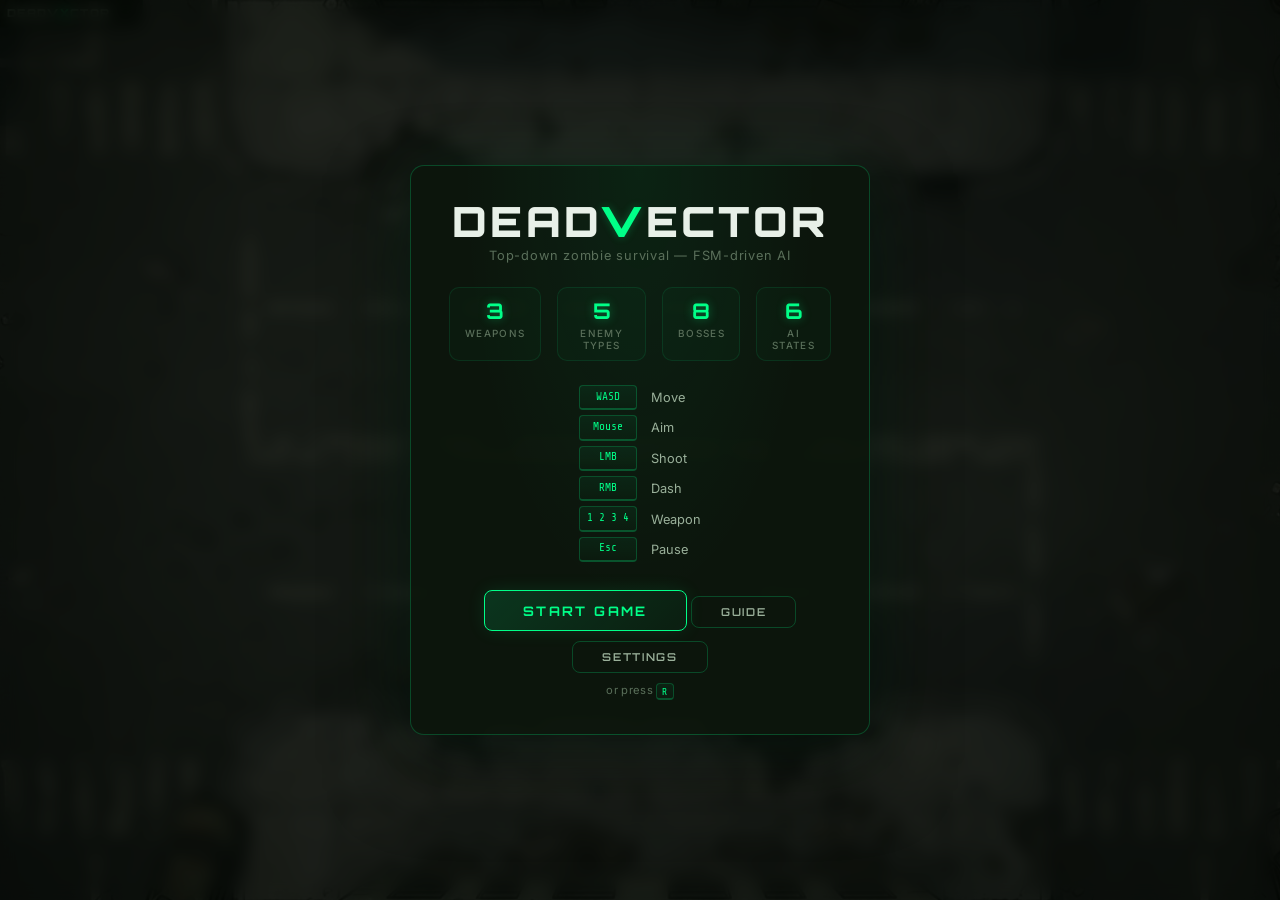
<file: index.html>
<!DOCTYPE html>
<html lang="en">
<head>
  <meta charset="UTF-8">
  <meta name="viewport" content="width=device-width, initial-scale=1.0">
  <title>DeadVector</title>
  <link rel="icon" type="image/svg+xml" href="./assets/images/logo.svg">
  <link rel="preconnect" href="https://fonts.googleapis.com">
  <link rel="preconnect" href="https://fonts.gstatic.com" crossorigin>
  <link href="https://fonts.googleapis.com/css2?family=Orbitron:wght@400;700;900&family=Inter:wght@400;500;600;700&family=Share+Tech+Mono&display=swap" rel="stylesheet">
  <link rel="stylesheet" href="./css/style.css">
</head>
<body>
  <div id="loader" role="status" aria-label="Loading DEADV·ECTOR">
    <div class="loader-content">
      <div class="loader-logo">DEAD<span class="loader-accent">V</span>ECTOR</div>
      <div class="loader-bar-track"><div id="loader-bar"></div></div>
      <div id="loader-status" class="loader-status">INITIALIZING</div>
    </div>
  </div>

  <div id="game-wrapper">
    <canvas id="game-canvas" aria-label="DeadVector game arena"></canvas>

    <div id="brand-corner">
      <span class="brand-title">DEADV<span class="brand-accent">X</span>CTOR</span>
      <button id="mute-button" class="icon-btn" type="button" title="Toggle sound">&#9834;</button>
    </div>

    <!-- HUD hint for loadout key -->
    <div id="hud-hint" class="hud-hint hidden">
      <span class="hud-hint-label">Loadout</span>
      <span class="hud-hint-keys">
        <span class="hud-key">TAB</span>
        <span class="hud-key">E</span>
      </span>
    </div>

    <!-- Level-up card selection -->
    <section id="levelup-screen" class="overlay levelup-overlay hidden">
      <div class="levelup-inner">
        <h2 class="levelup-title">LEVEL UP</h2>
        <p class="levelup-sub">Choose an upgrade — <kbd>1</kbd> <kbd>2</kbd> <kbd>3</kbd></p>
        <div id="levelup-cards" class="levelup-cards"></div>
      </div>
    </section>

    <!-- Boss reward card selection -->
    <section id="boss-reward-screen" class="overlay levelup-overlay boss-reward-overlay hidden">
      <div class="levelup-inner">
        <h2 class="levelup-title boss-reward-title">BOSS REWARD</h2>
        <p class="levelup-sub boss-reward-sub">Claim your prize — <kbd>1</kbd> <kbd>2</kbd> <kbd>3</kbd></p>
        <div id="boss-reward-cards" class="levelup-cards"></div>
      </div>
    </section>

    <!-- Upgrade countdown (renders ABOVE all overlays) -->
    <div id="upgrade-countdown" class="upgrade-countdown hidden">
      <div class="uc-number" id="uc-number"></div>
      <div class="uc-label" id="uc-label"></div>
      <div class="uc-bar-track"><div class="uc-bar-fill" id="uc-bar-fill"></div></div>
      <div class="uc-queue" id="uc-queue"></div>
    </div>

    <!-- Loadout / Stats menu (TAB / E) -->
    <section id="loadout-screen" class="overlay hidden">
      <div class="overlay-inner loadout-panel">
        <h2 class="overlay-title loadout-title">LOADOUT</h2>
        <div id="loadout-columns" class="loadout-columns"></div>
        <div class="loadout-stats-bar">
          <div id="loadout-weapon-label" class="loadout-weapon-label">CURRENT WEAPON: PISTOL</div>
          <div id="loadout-stats" class="loadout-stats"></div>
        </div>
        <p class="loadout-dismiss">
          <span class="loadout-hint-row"><kbd>SCROLL</kbd> Change Weapon</span>
          <span class="loadout-hint-row"><kbd>TAB</kbd> <kbd>E</kbd> <kbd>Esc</kbd> Close</span>
        </p>
      </div>
    </section>

    <section id="menu-screen" class="overlay hidden">
      <div class="overlay-inner">
        <h1 class="menu-title">DEAD<span class="brand-accent">V</span>ECTOR</h1>
        <p class="menu-sub">Top-down zombie survival &mdash; FSM-driven AI</p>

        <div class="menu-stats-row">
          <div class="menu-stat"><span class="stat-val">3</span><span class="stat-lbl">Weapons</span></div>
          <div class="menu-stat"><span class="stat-val">5</span><span class="stat-lbl">Enemy Types</span></div>
          <div class="menu-stat"><span class="stat-val">8</span><span class="stat-lbl">Bosses</span></div>
          <div class="menu-stat"><span class="stat-val">6</span><span class="stat-lbl">AI States</span></div>
        </div>

        <div class="controls-grid">
          <kbd>WASD</kbd><span>Move</span>
          <kbd>Mouse</kbd><span>Aim</span>
          <kbd>LMB</kbd><span>Shoot</span>
          <kbd>RMB</kbd><span>Dash</span>
          <kbd>1 2 3 4</kbd><span>Weapon</span>
          <kbd>Esc</kbd><span>Pause</span>
        </div>

        <button id="play-button" class="btn-primary" type="button">START GAME</button>
        <button id="guide-button" class="btn-secondary" type="button">GUIDE</button>
        <button id="settings-button" class="btn-secondary" type="button">SETTINGS</button>
        <p class="menu-hint">or press <kbd>R</kbd></p>
      </div>
    </section>

    <section id="pause-screen" class="overlay hidden">
      <div class="overlay-inner overlay-compact">
        <h2 class="overlay-title">PAUSED</h2>
        <p class="overlay-text">Game paused. Focus loss auto-pauses.</p>

        <button id="resume-button" class="btn-primary" type="button">RESUME</button>
        <button id="pause-settings-button" class="btn-secondary" type="button">SETTINGS</button>
        <button id="quit-to-menu" class="btn-secondary btn-quit" type="button">MAIN MENU</button>
      </div>
    </section>

    <!-- Confirm quit dialog -->
    <section id="confirm-quit-screen" class="overlay hidden">
      <div class="overlay-inner overlay-compact confirm-dialog">
        <h2 class="overlay-title confirm-title">RETURN TO MENU?</h2>
        <p class="overlay-text">All progress in this run will be lost.</p>
        <div class="confirm-actions">
          <button id="confirm-quit-yes" class="btn-primary btn-danger" type="button">YES, QUIT</button>
          <button id="confirm-quit-cancel" class="btn-secondary" type="button">CANCEL</button>
        </div>
      </div>
    </section>

    <section id="game-over-screen" class="overlay hidden">
      <div class="overlay-inner overlay-compact">
        <h2 class="overlay-title game-over-title">DEAD</h2>
        <p id="final-summary" class="overlay-text">Score: 0 &bull; Wave: 0 &bull; Kills: 0</p>
        <button id="restart-button" class="btn-primary" type="button">TRY AGAIN</button>
        <p class="menu-hint">or press <kbd>R</kbd></p>
      </div>
    </section>

    <!-- Guide / Wiki page -->
    <section id="guide-screen" class="overlay hidden">
      <div class="overlay-inner guide-panel">
        <h2 class="overlay-title guide-title">FIELD GUIDE</h2>
        <nav class="guide-tabs" id="guide-tabs">
          <button class="guide-tab active" data-tab="enemies" type="button">ENEMIES</button>
          <button class="guide-tab" data-tab="bosses" type="button">BOSSES</button>
          <button class="guide-tab" data-tab="weapons" type="button">WEAPONS</button>
          <button class="guide-tab" data-tab="items" type="button">ITEMS</button>
          <button class="guide-tab" data-tab="controls" type="button">CONTROLS</button>
        </nav>
        <div class="guide-content" id="guide-content"></div>
        <button id="guide-back" class="btn-primary" type="button">BACK</button>
      </div>
    </section>

    <section id="settings-screen" class="overlay hidden">
      <div class="overlay-inner settings-panel">
        <h2 class="overlay-title">SETTINGS</h2>

        <div class="settings-group">
          <label class="setting-row">
            <span class="setting-label">Master Volume</span>
            <input id="set-master-vol" type="range" class="setting-slider" min="0" max="100" step="1" value="80">
          </label>
          <label class="setting-row">
            <span class="setting-label">Music Volume</span>
            <input id="set-music-vol" type="range" class="setting-slider" min="0" max="100" step="1" value="50">
          </label>
          <label class="setting-row">
            <span class="setting-label">SFX Volume</span>
            <input id="set-sfx-vol" type="range" class="setting-slider" min="0" max="100" step="1" value="80">
          </label>
        </div>

        <div class="settings-group">
          <label class="setting-row">
            <span class="setting-label">Screen Shake</span>
            <input id="set-screen-shake" type="checkbox" class="setting-toggle" checked>
            <span class="toggle-track"><span class="toggle-thumb"></span></span>
          </label>
          <label class="setting-row">
            <span class="setting-label">Damage Numbers</span>
            <input id="set-damage-numbers" type="checkbox" class="setting-toggle" checked>
            <span class="toggle-track"><span class="toggle-thumb"></span></span>
          </label>
          <label class="setting-row">
            <span class="setting-label">Blood &amp; Gore</span>
            <input id="set-blood" type="checkbox" class="setting-toggle" checked>
            <span class="toggle-track"><span class="toggle-thumb"></span></span>
          </label>
          <label class="setting-row">
            <span class="setting-label">Show FPS</span>
            <input id="set-show-fps" type="checkbox" class="setting-toggle">
            <span class="toggle-track"><span class="toggle-thumb"></span></span>
          </label>
          <label class="setting-row">
            <span class="setting-label">UI Scale <span id="ui-scale-val" class="setting-val">1.0x</span></span>
            <input id="set-ui-scale" type="range" class="setting-slider" min="80" max="140" step="10" value="100">
          </label>
        </div>

        <div class="settings-group settings-dev">
          <label class="setting-row">
            <span class="setting-label">Developer Mode <span class="dev-tag">DEV</span></span>
            <input id="set-dev-mode" type="checkbox" class="setting-toggle">
            <span class="toggle-track"><span class="toggle-thumb"></span></span>
          </label>
          <p class="setting-hint">Enables DEV Laser &amp; debug panel (<kbd>F1</kbd>).</p>
        </div>

        <button id="settings-back" class="btn-primary" type="button">BACK</button>
      </div>
    </section>
    <!-- Dev Menu (floating, draggable) -->
    <aside id="dev-menu" class="dev-menu hidden">
      <header class="dev-menu-header" id="dev-menu-header">
        <span class="dev-menu-title">DEV MENU</span>
        <span class="dev-menu-hint">F1</span>
        <button id="dev-menu-close" class="dev-menu-close" type="button">&times;</button>
      </header>
      <div class="dev-menu-body">
        <div class="dev-menu-section">
          <span class="dev-menu-label">WAVE</span>
          <div class="dev-menu-row">
            <button id="dm-skip-wave" class="btn-dev" type="button">SKIP WAVE</button>
            <button id="dm-skip5" class="btn-dev" type="button">SKIP +5</button>
          </div>
          <div class="dev-menu-row">
            <label class="dev-menu-label-sm">GO TO</label>
            <input id="dm-goto-input" type="number" class="dev-wave-input" min="1" max="999" value="1">
            <button id="dm-goto-go" class="btn-dev btn-dev-sm" type="button">GO</button>
          </div>
        </div>
        <div class="dev-menu-section">
          <span class="dev-menu-label">PROGRESSION</span>
          <div class="dev-menu-row">
            <button id="dm-unlock-all" class="btn-dev" type="button">UNLOCK ALL</button>
            <button id="dm-level-up" class="btn-dev" type="button">LEVEL UP</button>
          </div>
          <div class="dev-menu-row">
            <button id="dm-give-scrap" class="btn-dev" type="button">+50 SCRAP</button>
            <button id="dm-heal" class="btn-dev" type="button">FULL HEAL</button>
          </div>
        </div>
        <div class="dev-menu-section">
          <span class="dev-menu-label">SPAWN</span>
          <div class="dev-menu-row">
            <button id="dm-spawn-shambler" class="btn-dev btn-dev-sm" type="button">SHAMBLER</button>
            <button id="dm-spawn-sprinter" class="btn-dev btn-dev-sm" type="button">SPRINTER</button>
            <button id="dm-spawn-spitter" class="btn-dev btn-dev-sm" type="button">SPITTER</button>
          </div>
          <div class="dev-menu-row">
            <button id="dm-spawn-brute" class="btn-dev btn-dev-sm" type="button">BRUTE</button>
            <button id="dm-spawn-screamer" class="btn-dev btn-dev-sm" type="button">SCREAMER</button>
            <button id="dm-kill-all" class="btn-dev btn-dev-sm" type="button">KILL ALL</button>
          </div>
        </div>
        <div class="dev-menu-section">
          <span class="dev-menu-label">DEBUG</span>
          <label class="dev-menu-toggle">
            <input id="dm-tog-invincible" type="checkbox" checked>
            <span>Invincible</span>
          </label>
          <label class="dev-menu-toggle">
            <input id="dm-tog-noclip" type="checkbox">
            <span>No-clip</span>
          </label>
          <label class="dev-menu-toggle">
            <input id="dm-tog-obstacles" type="checkbox">
            <span>Show Borders</span>
          </label>
        </div>
        <div class="dev-menu-info" id="dm-info">Wave — | Enemies — | Level —</div>
      </div>
      <div class="dev-menu-resize" id="dev-menu-resize"></div>
    </aside>
  </div>

  <script type="module" src="./js/main.js"></script>
</body>
</html>
</file>
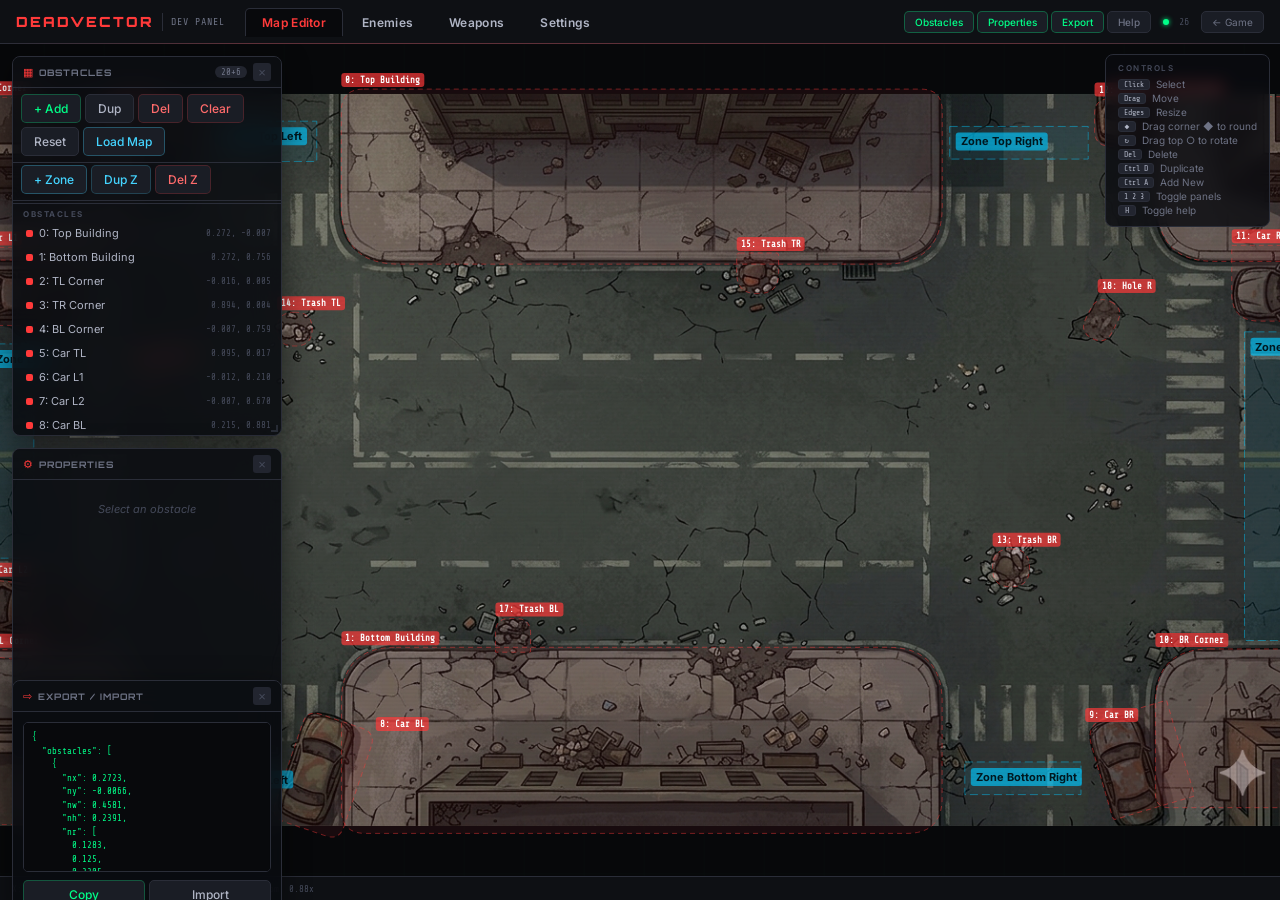
<file: dev/index.html>
<!DOCTYPE html>
<html lang="en">
<head>
<meta charset="UTF-8">
<meta name="viewport" content="width=device-width, initial-scale=1.0">
<title>DeadVector — Dev Panel</title>
<link rel="icon" type="image/svg+xml" href="../assets/images/logo.svg">
<link rel="preconnect" href="https://fonts.googleapis.com">
<link href="https://fonts.googleapis.com/css2?family=Orbitron:wght@500;700;900&family=Share+Tech+Mono&family=Inter:wght@400;500;600&display=swap" rel="stylesheet">
<style>
*, *::before, *::after { margin: 0; padding: 0; box-sizing: border-box; }
:root {
  --bg-0: #08090c; --bg-1: #0e1014; --bg-2: #14161c; --bg-3: #1a1d25; --bg-4: #22252f;
  --border: #2a2d38; --border-hi: #3a3e4d;
  --text-0: #eaedf6; --text-1: #b0b5c5; --text-2: #6e7385; --text-3: #454a5a;
  --accent: #ff3a3a; --accent-dim: #cc2020;
  --green: #00ff88; --green-dim: rgba(0,255,136,0.15);
  --cyan: #44d4ff;
  --font-display: 'Orbitron', sans-serif;
  --font-mono: 'Share Tech Mono', 'Consolas', monospace;
  --font-ui: 'Inter', 'Segoe UI', sans-serif;
  --radius: 8px; --radius-sm: 5px;
  --transition: 0.18s ease;
}
body { background: var(--bg-0); color: var(--text-1); font-family: var(--font-ui); height: 100vh; overflow: hidden; display: flex; flex-direction: column; user-select: none; }
::-webkit-scrollbar { width: 5px; }
::-webkit-scrollbar-track { background: transparent; }
::-webkit-scrollbar-thumb { background: var(--border); border-radius: 3px; }

/* ---- Nav ---- */
#topnav { height: 44px; min-height: 44px; background: var(--bg-1); border-bottom: 1px solid var(--border); display: flex; align-items: center; padding: 0 16px; gap: 12px; z-index: 100; position: relative; }
#topnav::after { content: ''; position: absolute; bottom: -1px; left: 0; right: 0; height: 1px; background: linear-gradient(90deg, transparent, var(--accent) 20%, var(--accent) 80%, transparent); opacity: 0.25; }
.nav-brand { display: flex; align-items: center; gap: 8px; }
.nav-brand .logo { font-family: var(--font-display); font-weight: 900; font-size: 14px; letter-spacing: 2px; color: var(--accent); text-transform: uppercase; }
.nav-brand .divider { width: 1px; height: 18px; background: var(--border); }
.nav-brand .subtitle { font-family: var(--font-mono); font-size: 10px; color: var(--text-2); letter-spacing: 1px; text-transform: uppercase; }
.nav-spacer { flex: 1; }
.nav-toggles { display: flex; gap: 3px; }
.nav-toggle { padding: 4px 10px; background: var(--bg-3); color: var(--text-2); border: 1px solid var(--border); border-radius: var(--radius-sm); font-family: var(--font-ui); font-size: 10px; font-weight: 500; cursor: pointer; transition: all var(--transition); }
.nav-toggle:hover { color: var(--text-0); border-color: var(--border-hi); }
.nav-toggle.active { color: var(--green); border-color: rgba(0,255,136,0.3); }
.nav-status { display: flex; align-items: center; gap: 10px; font-size: 10px; font-family: var(--font-mono); color: var(--text-3); }
.status-dot { width: 6px; height: 6px; border-radius: 50%; background: var(--green); box-shadow: 0 0 5px var(--green); animation: pulse 2s ease-in-out infinite; }
@keyframes pulse { 0%,100% { opacity: 1; } 50% { opacity: 0.35; } }
.nav-back { padding: 4px 10px; background: var(--bg-3); color: var(--text-2); border: 1px solid var(--border); border-radius: var(--radius-sm); font-family: var(--font-ui); font-size: 10px; cursor: pointer; transition: all var(--transition); text-decoration: none; }
.nav-back:hover { color: var(--text-0); border-color: var(--border-hi); background: var(--bg-4); }

/* ---- Main ---- */
#main { flex: 1; position: relative; overflow: hidden; background: var(--bg-0); }

/* ---- Pages ---- */
.dev-page { position: absolute; inset: 0; display: none; flex-direction: column; overflow: hidden; }
.dev-page.active { display: flex; }
.dev-page canvas { position: absolute; top: 0; left: 0; }

/* ---- Tabs ---- */
.nav-tabs { display: flex; gap: 2px; margin-left: 8px; }
.nav-tab { padding: 6px 16px; background: transparent; color: var(--text-1); border: 1px solid transparent; border-bottom: none; border-radius: var(--radius-sm) var(--radius-sm) 0 0; font-family: var(--font-ui); font-size: 12px; font-weight: 600; cursor: pointer; transition: all var(--transition); letter-spacing: 0.3px; }
.nav-tab:hover { color: var(--text-0); background: var(--bg-2); }
.nav-tab.active { color: var(--accent); background: var(--bg-0); border-color: var(--border); position: relative; }
.nav-tab.active::after { content: ''; position: absolute; bottom: -1px; left: 0; right: 0; height: 1px; background: var(--bg-0); }

/* ---- Placeholder Pages ---- */
.page-placeholder { display: flex; flex-direction: column; align-items: center; justify-content: center; height: 100%; gap: 14px; text-align: center; }
.page-placeholder .ph-icon { font-size: 48px; opacity: 0.3; filter: grayscale(0.5); }
.page-placeholder h2 { font-family: var(--font-display); font-size: 18px; font-weight: 700; color: var(--text-1); letter-spacing: 2px; text-transform: uppercase; }
.page-placeholder p { font-size: 12px; color: var(--text-3); max-width: 300px; line-height: 1.6; }
.page-placeholder .ph-badge { padding: 4px 14px; border: 1px solid var(--border); border-radius: 20px; font-family: var(--font-mono); font-size: 10px; color: var(--text-3); letter-spacing: 1px; text-transform: uppercase; }

/* ---- Floating Panels ---- */
.fp { position: absolute; z-index: 30; display: flex; flex-direction: column; background: rgba(10,12,16,0.88); backdrop-filter: blur(14px); border: 1px solid var(--border); border-radius: var(--radius); overflow: hidden; box-shadow: 0 6px 28px rgba(0,0,0,0.45); }
.fp.hidden { display: none !important; }
.fp-bar { display: flex; align-items: center; padding: 6px 10px; background: rgba(14,16,20,0.5); border-bottom: 1px solid var(--border); cursor: grab; gap: 6px; flex-shrink: 0; }
.fp-bar:active { cursor: grabbing; }
.fp-bar .fp-icon { font-size: 11px; color: var(--accent); }
.fp-bar .fp-title { flex: 1; font-family: var(--font-display); font-size: 9px; font-weight: 700; color: var(--text-2); letter-spacing: 1px; text-transform: uppercase; }
.fp-bar .fp-count { background: var(--bg-4); color: var(--text-2); padding: 1px 6px; border-radius: 8px; font-size: 9px; font-family: var(--font-mono); }
.fp-close { width: 18px; height: 18px; border: none; background: var(--bg-4); color: var(--text-3); border-radius: 3px; cursor: pointer; font-size: 13px; line-height: 1; display: flex; align-items: center; justify-content: center; transition: all 0.12s; }
.fp-close:hover { background: var(--accent); color: #fff; }
.fp-body { flex: 1; overflow-y: auto; overflow-x: hidden; }
.fp-grip { position: absolute; bottom: 0; right: 0; width: 16px; height: 16px; cursor: nwse-resize; z-index: 2; }
.fp-grip::after { content: ''; position: absolute; bottom: 3px; right: 3px; width: 7px; height: 7px; border-right: 2px solid var(--border-hi); border-bottom: 2px solid var(--border-hi); opacity: 0.6; }

/* ---- Panel content ---- */
.fp-toolbar { display: flex; gap: 4px; padding: 6px 8px; border-bottom: 1px solid var(--border); flex-wrap: wrap; flex-shrink: 0; }
.btn { padding: 6px 12px; background: var(--bg-3); color: var(--text-1); border: 1px solid var(--border); border-radius: var(--radius-sm); cursor: pointer; font-family: var(--font-ui); font-size: 12px; font-weight: 500; transition: all var(--transition); white-space: nowrap; }
.btn:hover { background: var(--bg-4); border-color: var(--border-hi); color: var(--text-0); }
.btn:active { transform: scale(0.96); }
.btn.primary { color: var(--green); border-color: rgba(0,255,136,0.25); }
.btn.primary:hover { background: var(--green-dim); border-color: rgba(0,255,136,0.4); }
.btn.danger { color: #ff6b6b; border-color: rgba(255,60,60,0.2); }
.btn.danger:hover { background: rgba(255,60,60,0.08); border-color: rgba(255,60,60,0.35); }

.obs-item { display: flex; align-items: center; gap: 6px; padding: 5px 10px; cursor: pointer; border-left: 3px solid transparent; transition: all 0.1s; }
.obs-item:hover { background: var(--bg-2); }
.obs-item.selected { background: rgba(0,255,136,0.05); border-left-color: var(--green); }
.obs-item .dot { width: 7px; height: 7px; border-radius: 2px; background: var(--accent); flex-shrink: 0; }
.obs-item.selected .dot { background: var(--green); box-shadow: 0 0 3px var(--green); }
.obs-item .lbl { flex: 1; font-size: 11px; color: var(--text-1); overflow: hidden; text-overflow: ellipsis; white-space: nowrap; }
.obs-item.selected .lbl { color: var(--text-0); }
.obs-item .coords { font-size: 9px; font-family: var(--font-mono); color: var(--text-3); }

/* Zone items in list */
.obs-item.zone .dot { background: var(--cyan); }
.obs-item.zone .lbl { color: rgba(68,212,255,0.75); }
.obs-item.zone.selected { background: rgba(68,212,255,0.06); border-left-color: var(--cyan); }
.obs-item.zone.selected .dot { background: var(--cyan); box-shadow: 0 0 3px var(--cyan); }
.obs-item.zone.selected .lbl { color: var(--cyan); }
.list-section-title { font-size: 8px; font-weight: 700; text-transform: uppercase; letter-spacing: 1.5px; color: var(--text-3); padding: 5px 10px 2px; border-top: 1px solid var(--border); margin-top: 2px; }
.list-section-title.zone { color: rgba(68,212,255,0.6); border-top-color: rgba(68,212,255,0.15); }

.props-inner { padding: 10px 10px 8px; }
.props-inner .section-title { font-size: 9px; font-weight: 600; color: var(--text-3); text-transform: uppercase; letter-spacing: 1.2px; margin-bottom: 8px; }
.props-inner .row { display: flex; gap: 6px; margin-bottom: 5px; align-items: center; }
.props-inner label { font-size: 9px; font-family: var(--font-mono); color: var(--text-3); width: 22px; text-align: right; flex-shrink: 0; text-transform: uppercase; }
.props-inner input[type="number"], .props-inner input[type="text"] { flex: 1; background: var(--bg-0); border: 1px solid var(--border); color: var(--text-0); padding: 4px 6px; border-radius: var(--radius-sm); font-size: 11px; font-family: var(--font-mono); transition: border-color var(--transition); min-width: 0; }
.props-inner input:focus { outline: none; border-color: var(--green); }
#no-selection { color: var(--text-3); font-size: 11px; font-style: italic; text-align: center; padding: 12px 0; }

.export-inner { padding: 10px; display: flex; flex-direction: column; gap: 8px; height: 100%; }
#export-box { flex: 1; min-height: 60px; background: var(--bg-0); color: var(--green); border: 1px solid var(--border); border-radius: var(--radius-sm); padding: 8px; font-size: 9px; font-family: var(--font-mono); resize: none; line-height: 1.5; }
#export-box:focus { outline: none; border-color: var(--green); }
.export-inner .actions { display: flex; gap: 4px; }
.export-inner .actions .btn { flex: 1; text-align: center; }

/* ---- Status bar ---- */
#statusbar { position: absolute; bottom: 0; left: 0; right: 0; height: 24px; background: var(--bg-1); border-top: 1px solid var(--border); display: flex; align-items: center; padding: 0 12px; gap: 14px; font-size: 9px; font-family: var(--font-mono); color: var(--text-3); z-index: 10; }
#statusbar .sep { width: 1px; height: 10px; background: var(--border); }

/* ---- Help ---- */
#helpbar { position: absolute; top: 10px; right: 10px; background: rgba(10,12,16,0.82); backdrop-filter: blur(8px); border: 1px solid var(--border); border-radius: var(--radius); padding: 8px 12px; z-index: 15; pointer-events: none; transition: opacity 0.2s; }
#helpbar.hidden { opacity: 0; pointer-events: none; }
.help-title { font-size: 8px; font-weight: 600; color: var(--text-3); text-transform: uppercase; letter-spacing: 1.5px; margin-bottom: 5px; }
.help-row { display: flex; align-items: center; gap: 6px; margin-bottom: 2px; font-size: 10px; color: var(--text-2); }
.help-row kbd { display: inline-block; background: var(--bg-4); border: 1px solid var(--border); border-radius: 3px; padding: 0 5px; font-family: var(--font-mono); font-size: 8px; color: var(--text-1); min-width: 18px; text-align: center; }

/* ---- Toast ---- */
.toast { position: fixed; top: 54px; left: 50%; transform: translateX(-50%) translateY(-6px); background: var(--bg-3); color: var(--green); border: 1px solid rgba(0,255,136,0.2); border-radius: var(--radius); padding: 6px 18px; font-family: var(--font-mono); font-size: 11px; z-index: 200; opacity: 0; transition: all 0.3s ease; pointer-events: none; }
.toast.show { opacity: 1; transform: translateX(-50%) translateY(0); }

/* ---- Editor Pages (Enemies, Weapons, Settings) ---- */
.ep-layout { display: flex; height: 100%; overflow: hidden; }
.ep-sidebar { width: 300px; flex-shrink: 0; display: flex; flex-direction: column; background: var(--bg-1); border-right: 1px solid var(--border); overflow: hidden; }
.ep-main { flex: 1; display: flex; flex-direction: column; min-width: 0; min-height: 0; overflow: hidden; background: var(--bg-0); }
.ep-content { flex: 1; display: flex; flex-direction: column; min-height: 0; overflow: hidden; }
.ep-bar { display: flex; align-items: center; padding: 10px 14px; background: var(--bg-2); border-bottom: 1px solid var(--border); gap: 10px; flex-shrink: 0; }
.ep-bar .ep-icon { font-size: 18px; }
.ep-bar .ep-title { flex: 1; font-family: var(--font-display); font-size: 13px; font-weight: 700; color: var(--text-0); letter-spacing: 1.5px; text-transform: uppercase; }
.ep-bar .ep-count { background: var(--accent); color: #fff; padding: 3px 10px; border-radius: 10px; font-size: 11px; font-family: var(--font-mono); font-weight: 600; }
.ep-toolbar { display: flex; gap: 6px; padding: 10px 12px; border-bottom: 1px solid var(--border); flex-shrink: 0; flex-wrap: wrap; background: var(--bg-1); }
.ep-toolbar .btn { font-size: 12px; padding: 6px 14px; }
.ep-body { flex: 1; overflow-y: auto; overflow-x: hidden; }

/* -- List items -- */
.ep-item { display: flex; align-items: center; gap: 12px; padding: 10px 14px; cursor: pointer; border-left: 3px solid transparent; transition: all 0.12s; border-bottom: 1px solid rgba(42,45,56,0.4); }
.ep-item:hover { background: var(--bg-3); }
.ep-item.selected { background: rgba(0,255,136,0.08); border-left-color: var(--green); }
.ep-item .item-color { width: 14px; height: 14px; border-radius: 50%; flex-shrink: 0; border: 2px solid rgba(255,255,255,0.15); }
.ep-item.selected .item-color { border-color: rgba(255,255,255,0.4); box-shadow: 0 0 8px var(--green); }
.ep-item .item-info { flex: 1; min-width: 0; }
.ep-item .item-name { font-size: 14px; font-weight: 600; color: var(--text-0); overflow: hidden; text-overflow: ellipsis; white-space: nowrap; display: flex; gap: 8px; align-items: center; }
.ep-item.selected .item-name { color: #fff; }
.ep-item .item-meta { font-size: 11px; font-family: var(--font-mono); color: var(--text-2); margin-top: 3px; display: flex; gap: 10px; }
.ep-item.dev { border-left-color: #ff00ff !important; background: rgba(255,0,255,0.05); }
.ep-item.dev.selected { background: rgba(255,0,255,0.1); border-left-color: #ff00ff !important; }
.ep-item.dev .item-name { color: #ff88ff; }
.ep-item.dev .item-color { border-color: rgba(255,0,255,0.5); }
.ep-item .item-badge { font-size: 9px; font-family: var(--font-mono); padding: 2px 8px; border-radius: 10px; background: rgba(255,0,255,0.2); color: #ff88ff; border: 1px solid rgba(255,0,255,0.4); letter-spacing: 1px; flex-shrink: 0; font-weight: 700; }
.ep-divider { padding: 8px 14px 6px; font-size: 10px; font-weight: 700; text-transform: uppercase; letter-spacing: 2px; color: var(--text-2); border-top: 1px solid var(--border); margin-top: 6px; }

/* -- Header card -- */
.ep-header-card { padding: 16px 20px; background: var(--bg-2); border-bottom: 1px solid var(--border); flex-shrink: 0; }
.ep-header-card .hc-top { display: flex; align-items: center; gap: 12px; margin-bottom: 10px; }
.ep-header-card .hc-color { width: 20px; height: 20px; border-radius: 5px; border: 2px solid rgba(255,255,255,0.2); flex-shrink: 0; }
.ep-header-card .hc-name { font-family: var(--font-display); font-size: 16px; font-weight: 700; color: #fff; letter-spacing: 1.5px; text-transform: uppercase; }
.ep-header-card .hc-key { font-family: var(--font-mono); font-size: 12px; color: var(--text-2); margin-left: auto; background: var(--bg-4); padding: 3px 10px; border-radius: var(--radius-sm); }
.ep-header-card .hc-stats { display: flex; gap: 16px; flex-wrap: wrap; }
.ep-header-card .hc-stat { display: flex; align-items: center; gap: 6px; background: var(--bg-3); padding: 4px 10px; border-radius: var(--radius-sm); border: 1px solid var(--border); }
.ep-header-card .hc-stat-label { font-size: 10px; font-family: var(--font-mono); color: var(--text-2); text-transform: uppercase; letter-spacing: 0.5px; }
.ep-header-card .hc-stat-val { font-size: 14px; font-family: var(--font-mono); color: var(--green); font-weight: 700; }

/* -- Properties -- */
.ep-no-sel { color: var(--text-2); font-size: 16px; font-style: italic; text-align: center; padding: 60px 24px; flex: 1; display: flex; align-items: center; justify-content: center; }
.ep-editor-wrap { flex: 1; display: flex; flex-direction: column; min-height: 0; overflow: hidden; }
.ep-editor { min-height: 0; overflow: hidden; }
.ep-fields-scroll { flex: 1; overflow-y: auto; padding: 16px 24px 20px; min-height: 0; }
.ep-section { font-size: 11px; font-weight: 700; text-transform: uppercase; letter-spacing: 2px; color: var(--text-1); margin: 20px 0 10px; padding: 8px 0 8px 12px; border-left: 3px solid var(--accent); background: linear-gradient(90deg, rgba(255,58,58,0.06), transparent); border-radius: 0 var(--radius-sm) var(--radius-sm) 0; }
.ep-section:first-child { margin-top: 0; }
.ep-row { display: flex; gap: 10px; margin-bottom: 8px; align-items: center; min-height: 34px; }
.ep-row label { font-size: 13px; font-family: var(--font-ui); font-weight: 500; color: var(--text-1); width: 130px; text-align: right; flex-shrink: 0; }
.ep-row input[type="number"], .ep-row input[type="text"] { flex: 1; background: var(--bg-2); border: 1px solid var(--border); color: #fff; padding: 8px 10px; border-radius: var(--radius-sm); font-size: 14px; font-family: var(--font-mono); transition: border-color var(--transition), box-shadow var(--transition); min-width: 0; }
.ep-row input:hover { border-color: var(--border-hi); }
.ep-row input:focus { outline: none; border-color: var(--green); box-shadow: 0 0 0 3px rgba(0,255,136,0.1); }
.ep-row input[type="color"] { width: 38px; height: 34px; padding: 2px; border: 1px solid var(--border); border-radius: var(--radius-sm); background: var(--bg-2); cursor: pointer; flex-shrink: 0; }
.ep-row input[type="color"]:hover { border-color: var(--border-hi); }
.ep-row .color-pair { display: flex; gap: 8px; flex: 1; align-items: center; }
.ep-row .color-pair input[type="text"] { flex: 1; }

/* -- Toggle switch -- */
.ep-toggle { position: relative; width: 42px; height: 24px; cursor: pointer; flex-shrink: 0; display: inline-block; }
.ep-toggle input { opacity: 0; width: 0; height: 0; position: absolute; }
.ep-toggle .slider { position: absolute; inset: 0; background: var(--bg-4); border: 1px solid var(--border); border-radius: 12px; transition: all 0.2s; }
.ep-toggle .slider::after { content: ''; position: absolute; top: 3px; left: 3px; width: 16px; height: 16px; background: var(--text-3); border-radius: 50%; transition: all 0.2s; }
.ep-toggle input:checked + .slider { background: rgba(0,255,136,0.25); border-color: rgba(0,255,136,0.5); }
.ep-toggle input:checked + .slider::after { transform: translateX(18px); background: var(--green); box-shadow: 0 0 6px var(--green); }

/* -- Range2 -- */
.ep-range2 { display: flex; gap: 6px; flex: 1; align-items: center; }
.ep-range2 input { flex: 1; min-width: 0; }
.ep-range2 .dash { color: var(--text-2); font-size: 14px; padding: 0 2px; flex-shrink: 0; }

/* -- Export drawer -- */
.ep-export-resize { height: 5px; cursor: ns-resize; background: transparent; flex-shrink: 0; transition: background 0.15s; }
.ep-export-resize:hover, .ep-export-resize.dragging { background: var(--green); }
.ep-export-drawer.collapsed .ep-export-resize { display: none; }
.ep-export-drawer { border-top: 1px solid var(--border); background: var(--bg-2); flex-shrink: 0; overflow: hidden; transition: height 0.3s ease; display: flex; flex-direction: column; }
.ep-export-toggle { display: flex; align-items: center; padding: 10px 14px; gap: 8px; cursor: pointer; user-select: none; border: none; background: none; color: var(--text-1); width: 100%; font-family: var(--font-display); font-size: 11px; font-weight: 700; letter-spacing: 1px; text-transform: uppercase; text-align: left; transition: color 0.15s; }
.ep-export-toggle:hover { color: #fff; }
.ep-export-toggle .chevron { font-size: 10px; transition: transform 0.2s; display: inline-block; }
.ep-export-drawer.collapsed .chevron { transform: rotate(-90deg); }
.ep-export-inner { padding: 0 14px 12px; display: flex; flex-direction: column; gap: 8px; flex: 1; overflow: hidden; }
.ep-json { flex: 1; min-height: 60px; background: var(--bg-0); color: var(--green); border: 1px solid var(--border); border-radius: var(--radius-sm); padding: 10px 12px; font-size: 12px; font-family: var(--font-mono); resize: none; line-height: 1.6; overflow-y: auto; }
.ep-json:focus { outline: none; border-color: var(--green); }
.ep-export-actions { display: flex; gap: 6px; flex-shrink: 0; }
.ep-export-actions .btn { flex: 1; text-align: center; font-size: 12px; padding: 7px 14px; }

/* -- Drag divider -- */
.ep-drag { width: 5px; flex-shrink: 0; background: var(--border); cursor: ew-resize; position: relative; transition: background 0.15s; z-index: 10; }
.ep-drag:hover, .ep-drag.dragging { background: var(--green); }
.ep-drag::after { content: ''; position: absolute; inset: 0 -4px; }

/* -- Settings layout -- */
.ep-settings-layout { display: flex; height: 100%; overflow: hidden; }
.ep-settings-card { min-width: 160px; display: flex; flex-direction: column; background: var(--bg-0); overflow: hidden; }
.ep-spacer { flex: 1; min-width: 0; background: var(--bg-0); }
.ep-settings-card .ep-bar { background: var(--bg-2); }
.ep-settings-card .ep-fields-scroll { flex: 1; overflow-y: auto; padding: 16px 24px 20px; min-height: 0; }

/* -- Thresholds -- */
.ep-threshold-labels { display: flex; gap: 6px; padding: 6px 10px; margin-bottom: 4px; }
.ep-threshold-labels span { flex: 1; font-size: 10px; font-family: var(--font-ui); font-weight: 600; color: var(--text-2); text-transform: uppercase; letter-spacing: 0.5px; }
.ep-threshold { display: flex; gap: 6px; align-items: center; margin-bottom: 6px; padding: 8px 10px; background: var(--bg-2); border: 1px solid var(--border); border-radius: var(--radius-sm); transition: border-color 0.15s; }
.ep-threshold:hover { border-color: var(--border-hi); }
.ep-threshold input { flex: 1; min-width: 0; background: var(--bg-0); border: 1px solid var(--border); color: #fff; padding: 6px 8px; border-radius: var(--radius-sm); font-size: 13px; font-family: var(--font-mono); }
.ep-threshold input:focus { outline: none; border-color: var(--green); }
.ep-threshold .btn { padding: 5px 10px; font-size: 12px; flex-shrink: 0; }
.ep-threshold-add { margin-top: 8px; font-size: 12px; padding: 7px 14px; }

/* ---- Scanline + crosshair ---- */
#page-map::before { content: ''; position: absolute; inset: 0; background: repeating-linear-gradient(0deg, transparent, transparent 2px, rgba(0,0,0,0.02) 2px, rgba(0,0,0,0.02) 4px); pointer-events: none; z-index: 5; }
#crosshair-h, #crosshair-v { position: absolute; background: rgba(0,255,136,0.07); pointer-events: none; z-index: 4; display: none; }
#crosshair-h { height: 1px; left: 0; right: 0; }
#crosshair-v { width: 1px; top: 0; bottom: 0; }
</style>
</head>
<body>

<nav id="topnav">
  <div class="nav-brand">
    <span class="logo">DeadVector</span>
    <span class="divider"></span>
    <span class="subtitle">Dev Panel</span>
  </div>
  <div class="nav-tabs">
    <button class="nav-tab active" data-page="page-map">Map Editor</button>
    <button class="nav-tab" data-page="page-enemies">Enemies</button>
    <button class="nav-tab" data-page="page-weapons">Weapons</button>
    <button class="nav-tab" data-page="page-settings">Settings</button>
  </div>
  <div class="nav-spacer"></div>
  <div class="nav-toggles" id="map-toggles">
    <button class="nav-toggle active" data-panel="fp-obstacles" title="Obstacles (1)">Obstacles</button>
    <button class="nav-toggle active" data-panel="fp-props" title="Properties (2)">Properties</button>
    <button class="nav-toggle active" data-panel="fp-export" title="Export (3)">Export</button>
    <button class="nav-toggle" id="btn-toggle-help" title="Help (H)">Help</button>
  </div>
  <div class="nav-status" id="map-status">
    <div class="status-dot"></div>
    <span id="nav-count">11</span>
  </div>
  <a class="nav-back" href="../index.html">&larr; Game</a>
</nav>

<div id="main">
  <!-- ===== Map Editor Page ===== -->
  <div class="dev-page active" id="page-map">
  <canvas id="canvas"></canvas>
  <div id="crosshair-h"></div>
  <div id="crosshair-v"></div>

  <!-- Floating Panel: Obstacles -->
  <div class="fp" id="fp-obstacles">
    <div class="fp-bar" data-drag="fp-obstacles">
      <span class="fp-icon">&#9638;</span>
      <span class="fp-title">Obstacles</span>
      <span class="fp-count" id="panel-count">0</span>
      <button class="fp-close" data-close="fp-obstacles">&times;</button>
    </div>
    <div class="fp-toolbar">
      <button class="btn primary" id="btn-add">+ Add</button>
      <button class="btn" id="btn-dup">Dup</button>
      <button class="btn danger" id="btn-del">Del</button>
      <button class="btn danger" id="btn-clear">Clear</button>
      <button class="btn" id="btn-reset">Reset</button>
      <button class="btn" id="btn-load-map" style="color:var(--cyan);border-color:rgba(68,212,255,0.3)">Load Map</button>
    </div>
    <div class="fp-toolbar" style="border-top:none;padding-top:2px">
      <button class="btn" id="btn-add-zone" style="color:var(--cyan);border-color:rgba(68,212,255,0.3)">+ Zone</button>
      <button class="btn" id="btn-dup-zone" style="color:var(--cyan);border-color:rgba(68,212,255,0.2)">Dup Z</button>
      <button class="btn danger" id="btn-del-zone">Del Z</button>
    </div>
    <div class="fp-body" id="obstacle-list"></div>
    <div class="fp-grip" data-resize="fp-obstacles"></div>
  </div>

  <!-- Floating Panel: Properties -->
  <div class="fp" id="fp-props">
    <div class="fp-bar" data-drag="fp-props">
      <span class="fp-icon">&#9881;</span>
      <span class="fp-title">Properties</span>
      <button class="fp-close" data-close="fp-props">&times;</button>
    </div>
    <div class="fp-body">
      <div class="props-inner" id="props-content">
        <div id="no-selection">Select an obstacle</div>
      </div>
    </div>
    <div class="fp-grip" data-resize="fp-props"></div>
  </div>

  <!-- Floating Panel: Export -->
  <div class="fp" id="fp-export">
    <div class="fp-bar" data-drag="fp-export">
      <span class="fp-icon">&#8680;</span>
      <span class="fp-title">Export / Import</span>
      <button class="fp-close" data-close="fp-export">&times;</button>
    </div>
    <div class="fp-body">
      <div class="export-inner">
        <textarea id="export-box" spellcheck="false" placeholder="Obstacle data..."></textarea>
        <div class="actions">
          <button class="btn primary" id="btn-copy">Copy</button>
          <button class="btn" id="btn-import">Import</button>
        </div>
      </div>
    </div>
    <div class="fp-grip" data-resize="fp-export"></div>
  </div>

  <div id="helpbar">
    <div class="help-title">Controls</div>
    <div class="help-row"><kbd>Click</kbd> Select</div>
    <div class="help-row"><kbd>Drag</kbd> Move</div>
    <div class="help-row"><kbd>Edges</kbd> Resize</div>
    <div class="help-row"><kbd>&#9670;</kbd> Drag corner &#9670; to round</div>
    <div class="help-row"><kbd>&#8635;</kbd> Drag top &#9675; to rotate</div>
    <div class="help-row"><kbd>Del</kbd> Delete</div>
    <div class="help-row"><kbd>Ctrl D</kbd> Duplicate</div>
    <div class="help-row"><kbd>Ctrl A</kbd> Add New</div>
    <div class="help-row"><kbd>1 2 3</kbd> Toggle panels</div>
    <div class="help-row"><kbd>H</kbd> Toggle help</div>
  </div>

  <div id="statusbar">
    <span id="status-mouse">X: 0  Y: 0</span>
    <div class="sep"></div>
    <span id="status-norm">nX: 0  nY: 0</span>
    <div class="sep"></div>
    <span id="status-sel">No selection</span>
    <div class="sep"></div>
    <span id="status-zoom">Zoom: 0.88x</span>
  </div>
  </div><!-- /page-map -->

  <!-- ===== Enemies Page ===== -->
  <div class="dev-page" id="page-enemies">
    <div class="ep-layout" id="enem-layout">
      <div class="ep-sidebar" id="enem-sidebar">
        <div class="ep-bar">
          <span class="ep-icon">&#128128;</span>
          <span class="ep-title">Enemy Types</span>
          <span class="ep-count" id="enem-count">0</span>
        </div>
        <div class="ep-toolbar">
          <button class="btn primary" id="enem-add">+ Add</button>
          <button class="btn" id="enem-dup">Duplicate</button>
          <button class="btn danger" id="enem-del">Delete</button>
        </div>
        <div class="ep-body" id="enem-list"></div>
      </div>
      <div class="ep-drag" id="enem-drag" title="Drag to resize"></div>
      <div class="ep-main">
        <div class="ep-content">
          <div class="ep-no-sel" id="enem-no-sel">Select an enemy type to edit its properties</div>
          <div class="ep-editor" id="enem-editor" style="display:none;flex-direction:column;flex:1">
            <div class="ep-header-card" id="enem-header"></div>
            <div class="ep-fields-scroll" id="enem-fields"></div>
          </div>
        </div>
        <div class="ep-export-drawer collapsed" id="enem-export-drawer">
          <div class="ep-export-resize" title="Drag to resize"></div>
          <button class="ep-export-toggle" id="enem-export-toggle"><span class="chevron">&#9660;</span> Export JSON <span style="font-family:var(--font-mono);font-size:8px;color:var(--text-3);margin-left:auto">enemies-data.json</span></button>
          <div class="ep-export-inner">
            <textarea id="enem-export" class="ep-json" spellcheck="false" readonly></textarea>
            <div class="ep-export-actions">
              <button class="btn primary" id="enem-copy">Copy JSON</button>
              <button class="btn danger" id="enem-reset">Reset All</button>
            </div>
          </div>
        </div>
      </div>
    </div>
  </div>

  <!-- ===== Weapons Page ===== -->
  <div class="dev-page" id="page-weapons">
    <div class="ep-layout" id="weap-layout">
      <div class="ep-sidebar" id="weap-sidebar">
        <div class="ep-bar">
          <span class="ep-icon">&#9876;</span>
          <span class="ep-title">Weapons</span>
          <span class="ep-count" id="weap-count">0</span>
        </div>
        <div class="ep-toolbar">
          <button class="btn primary" id="weap-add">+ Add</button>
          <button class="btn" id="weap-dup">Duplicate</button>
          <button class="btn danger" id="weap-del">Delete</button>
          <button class="btn" id="weap-up" title="Move Up">&#8593;</button>
          <button class="btn" id="weap-down" title="Move Down">&#8595;</button>
        </div>
        <div class="ep-body" id="weap-list"></div>
      </div>
      <div class="ep-drag" id="weap-drag" title="Drag to resize"></div>
      <div class="ep-main">
        <div class="ep-content">
          <div class="ep-no-sel" id="weap-no-sel">Select a weapon to edit its properties</div>
          <div class="ep-editor" id="weap-editor" style="display:none;flex-direction:column;flex:1">
            <div class="ep-header-card" id="weap-header"></div>
            <div class="ep-fields-scroll" id="weap-fields"></div>
          </div>
        </div>
        <div class="ep-export-drawer collapsed" id="weap-export-drawer">
          <div class="ep-export-resize" title="Drag to resize"></div>
          <button class="ep-export-toggle" id="weap-export-toggle"><span class="chevron">&#9660;</span> Export JSON <span style="font-family:var(--font-mono);font-size:8px;color:var(--text-3);margin-left:auto">weapons-data.json</span></button>
          <div class="ep-export-inner">
            <textarea id="weap-export" class="ep-json" spellcheck="false" readonly></textarea>
            <div class="ep-export-actions">
              <button class="btn primary" id="weap-copy">Copy JSON</button>
              <button class="btn danger" id="weap-reset">Reset All</button>
            </div>
          </div>
        </div>
      </div>
    </div>
  </div>

  <!-- ===== Settings Page ===== -->
  <div class="dev-page" id="page-settings">
    <div class="ep-settings-layout" id="sett-layout">
      <div class="ep-settings-card" id="sett-card-a">
        <div class="ep-bar">
          <span class="ep-icon">&#9823;</span>
          <span class="ep-title">Player Stats</span>
        </div>
        <div class="ep-fields-scroll" id="player-fields"></div>
        <div class="ep-export-drawer collapsed" id="player-export-drawer">
          <div class="ep-export-resize" title="Drag to resize"></div>
          <button class="ep-export-toggle" id="player-export-toggle"><span class="chevron">&#9660;</span> Export JSON <span style="font-family:var(--font-mono);font-size:8px;color:var(--text-3);margin-left:auto">player-data.json</span></button>
          <div class="ep-export-inner">
            <textarea id="player-export" class="ep-json" spellcheck="false" readonly></textarea>
            <div class="ep-export-actions">
              <button class="btn primary" id="player-copy">Copy</button>
              <button class="btn danger" id="player-reset">Reset</button>
            </div>
          </div>
        </div>
      </div>
      <div class="ep-drag" id="sett-drag" title="Drag to resize"></div>
      <div class="ep-settings-card" id="sett-card-b">
        <div class="ep-bar">
          <span class="ep-icon">&#127754;</span>
          <span class="ep-title">Wave Config</span>
        </div>
        <div class="ep-fields-scroll" id="waves-fields"></div>
        <div class="ep-export-drawer collapsed" id="waves-export-drawer">
          <div class="ep-export-resize" title="Drag to resize"></div>
          <button class="ep-export-toggle" id="waves-export-toggle"><span class="chevron">&#9660;</span> Export JSON <span style="font-family:var(--font-mono);font-size:8px;color:var(--text-3);margin-left:auto">waves-data.json</span></button>
          <div class="ep-export-inner">
            <textarea id="waves-export" class="ep-json" spellcheck="false" readonly></textarea>
            <div class="ep-export-actions">
              <button class="btn primary" id="waves-copy">Copy</button>
              <button class="btn danger" id="waves-reset">Reset</button>
            </div>
          </div>
        </div>
      </div>
      <div class="ep-drag" id="sett-drag-r" title="Drag to resize"></div>
      <div class="ep-spacer" id="sett-spacer"></div>
    </div>
  </div>
</div>

<div class="toast" id="toast"></div>

<script type="module">
// ===========================================================================
//  DeadVector  —  Map Obstacle Editor
// ===========================================================================

const BG_SRC = "../assets/images/background.png";
const HANDLE = 7;
const ZOOM = 0.88;
const RAD_HANDLE = 5;
const ROT_HANDLE_DIST = 28;
const MIN_PW = 180;
const MIN_PH = 90;

// ---- State ----
let radiusLocked = true;
let obstacles = [];
let spawnZones = [];
let selectedIdx = -1;
let selectedZoneIdx = -1;
const undoStack = [];
const redoStack = [];
const MAX_UNDO = 60;
let bgImg = new Image();
let bgT = { x: 0, y: 0, w: 0, h: 0 };
let dragMode = null;
let dragStart = null;

const canvas = document.getElementById("canvas");
const ctx = canvas.getContext("2d");
const mainEl = document.getElementById("main");
const crossH = document.getElementById("crosshair-h");
const crossV = document.getElementById("crosshair-v");

// Default obstacles are loaded at startup from map-data.json.
let DEFAULT_OBSTACLES = [];

// ===========================================================================
//  Toast
// ===========================================================================
let toastTimer = null;
function showToast(msg) {
  const el = document.getElementById("toast");
  el.textContent = msg;
  el.classList.add("show");
  clearTimeout(toastTimer);
  toastTimer = setTimeout(() => el.classList.remove("show"), 1800);
}

// ===========================================================================
//  Floating Panel System
// ===========================================================================
const PANEL_IDS = ["fp-obstacles", "fp-props", "fp-export"];
const PANEL_DEFAULTS = {
  "fp-obstacles": { x: 12, y: 12, w: 270, h: 380 },
  "fp-props":     { x: 12, y: 404, w: 270, h: 310 },
  "fp-export":    { x: 12, y: 636, w: 270, h: 240 },
};
let panelZ = 30;
let fpDrag = null;

function loadPanels() {
  let saved = {};
  try { saved = JSON.parse(localStorage.getItem("dv_panel_layout") || "{}"); } catch {}
  for (const id of PANEL_IDS) {
    const def = PANEL_DEFAULTS[id];
    const s = saved[id] || {};
    const el = document.getElementById(id);
    el.style.left   = (s.x ?? def.x) + "px";
    el.style.top    = (s.y ?? def.y) + "px";
    el.style.width  = (s.w ?? def.w) + "px";
    el.style.height = (s.h ?? def.h) + "px";
    if (s.hidden) el.classList.add("hidden");
    syncToggle(id);
  }
}

function savePanels() {
  const out = {};
  for (const id of PANEL_IDS) {
    const el = document.getElementById(id);
    out[id] = {
      x: parseInt(el.style.left) || 0,
      y: parseInt(el.style.top) || 0,
      w: parseInt(el.style.width) || 200,
      h: parseInt(el.style.height) || 150,
      hidden: el.classList.contains("hidden"),
    };
  }
  localStorage.setItem("dv_panel_layout", JSON.stringify(out));
}

function bringFront(id) {
  panelZ++;
  document.getElementById(id).style.zIndex = panelZ;
}

function togglePanel(id) {
  const el = document.getElementById(id);
  el.classList.toggle("hidden");
  if (!el.classList.contains("hidden")) bringFront(id);
  syncToggle(id);
  savePanels();
}

function syncToggle(id) {
  const btn = document.querySelector(`.nav-toggle[data-panel="${id}"]`);
  if (!btn) return;
  btn.classList.toggle("active", !document.getElementById(id).classList.contains("hidden"));
}

// Panel drag / resize
document.addEventListener("mousedown", (e) => {
  const closeBtn = e.target.closest("[data-close]");
  if (closeBtn) { togglePanel(closeBtn.dataset.close); return; }
  const dragBar = e.target.closest("[data-drag]");
  if (dragBar) { startFpDrag(e, dragBar.dataset.drag, "move"); return; }
  const grip = e.target.closest("[data-resize]");
  if (grip) { startFpDrag(e, grip.dataset.resize, "resize"); return; }
  const fp = e.target.closest(".fp");
  if (fp && PANEL_IDS.includes(fp.id)) bringFront(fp.id);
});

function startFpDrag(e, id, mode) {
  e.preventDefault();
  bringFront(id);
  const el = document.getElementById(id);
  const rect = el.getBoundingClientRect();
  const vpRect = mainEl.getBoundingClientRect();
  fpDrag = {
    id, mode,
    mx0: e.clientX, my0: e.clientY,
    x0: rect.left - vpRect.left, y0: rect.top - vpRect.top,
    w0: rect.width, h0: rect.height,
  };
}

document.addEventListener("mousemove", (e) => {
  if (!fpDrag) return;
  const dx = e.clientX - fpDrag.mx0, dy = e.clientY - fpDrag.my0;
  const el = document.getElementById(fpDrag.id);
  if (fpDrag.mode === "move") {
    el.style.left = (fpDrag.x0 + dx) + "px";
    el.style.top  = (fpDrag.y0 + dy) + "px";
  } else {
    el.style.width  = Math.max(MIN_PW, fpDrag.w0 + dx) + "px";
    el.style.height = Math.max(MIN_PH, fpDrag.h0 + dy) + "px";
  }
});

document.addEventListener("mouseup", () => {
  if (fpDrag) { fpDrag = null; savePanels(); }
});

document.querySelectorAll(".nav-toggle[data-panel]").forEach(btn => {
  btn.addEventListener("click", () => togglePanel(btn.dataset.panel));
});

let helpVisible = true;
document.getElementById("btn-toggle-help").addEventListener("click", toggleHelp);
function toggleHelp() {
  helpVisible = !helpVisible;
  document.getElementById("helpbar").classList.toggle("hidden", !helpVisible);
  document.getElementById("btn-toggle-help").classList.toggle("active", helpVisible);
}

// ===========================================================================
//  Init
// ===========================================================================
async function init() {
  loadPanels();
  try {
    const raw = await fetch("../js/map-data.json").then(r => r.json());
    const obsRaw = Array.isArray(raw) ? raw : (raw.obstacles || []);
    for (const o of obsRaw) {
      if (typeof o.nr === "number") o.nr = [o.nr, o.nr, o.nr, o.nr];
      if (!Array.isArray(o.nr)) o.nr = [0,0,0,0];
      if (typeof o.rot !== "number") o.rot = 0;
    }
    DEFAULT_OBSTACLES = obsRaw;
    if (!Array.isArray(raw) && Array.isArray(raw.spawnZones)) spawnZones = raw.spawnZones;
  } catch { DEFAULT_OBSTACLES = []; }
  const savedState = localStorage.getItem("dv_editor_state");
  if (savedState) {
    try {
      const s = JSON.parse(savedState);
      obstacles = s.obstacles || structuredClone(DEFAULT_OBSTACLES);
      spawnZones = s.spawnZones || spawnZones;
    } catch { obstacles = structuredClone(DEFAULT_OBSTACLES); }
  } else {
    const saved = localStorage.getItem("dv_editor_obstacles");
    if (saved) {
      try { obstacles = JSON.parse(saved); } catch { obstacles = structuredClone(DEFAULT_OBSTACLES); }
    } else {
      obstacles = structuredClone(DEFAULT_OBSTACLES);
    }
  }
  for (const o of obstacles) {
    if (typeof o.nr === "number") o.nr = [o.nr, o.nr, o.nr, o.nr];
    if (!Array.isArray(o.nr)) o.nr = [0,0,0,0];
    if (typeof o.rot !== "number") o.rot = 0;
  }

  bgImg.onload = () => { resizeCanvas(); draw(); };
  bgImg.src = BG_SRC;
  window.addEventListener("resize", () => { resizeCanvas(); draw(); });
  resizeCanvas(); draw(); updateList(); updateExport(); syncCounts();
}

// ===========================================================================
//  Canvas Layout
// ===========================================================================
function resizeCanvas() {
  const rect = mainEl.getBoundingClientRect();
  const dpr = Math.min(window.devicePixelRatio || 1, 2);
  const h = rect.height - 24;
  canvas.width = Math.floor(rect.width * dpr);
  canvas.height = Math.floor(h * dpr);
  canvas.style.width = rect.width + "px";
  canvas.style.height = h + "px";
  ctx.setTransform(dpr, 0, 0, dpr, 0, 0);
  computeBg(rect.width, h);
}

function computeBg(cw, ch) {
  if (!bgImg.naturalWidth) return;
  const ia = bgImg.naturalWidth / bgImg.naturalHeight, ca = cw / ch;
  let dw, dh;
  if (ca > ia) { dw = cw * ZOOM; dh = dw / ia; } else { dh = ch * ZOOM; dw = dh * ia; }
  bgT = { x: (cw - dw) / 2, y: (ch - dh) / 2, w: dw, h: dh };
}

// ===========================================================================
//  Coord Helpers
// ===========================================================================
function n2c(o) {
  const w = o.nw * bgT.w, h = o.nh * bgT.h;
  const x = bgT.x + o.nx * bgT.w, y = bgT.y + o.ny * bgT.h;
  const nr = o.nr || [0,0,0,0];
  const m = Math.min(w, h);
  return { x, y, w, h, r: nr.map(v => v * m), rot: (o.rot || 0) * Math.PI / 180, cx: x + w / 2, cy: y + h / 2 };
}
function toLocal(mx, my, c) {
  if (!c.rot) return { x: mx, y: my };
  const dx = mx - c.cx, dy = my - c.cy;
  const cos = Math.cos(-c.rot), sin = Math.sin(-c.rot);
  return { x: c.cx + dx * cos - dy * sin, y: c.cy + dx * sin + dy * cos };
}
function c2n(x, y, w, h) {
  return { nx: r4((x - bgT.x) / bgT.w), ny: r4((y - bgT.y) / bgT.h), nw: r4(w / bgT.w), nh: r4(h / bgT.h) };
}
function n2cZone(z) {
  const w = z.nw * bgT.w, h = z.nh * bgT.h;
  const x = bgT.x + z.nx * bgT.w, y = bgT.y + z.ny * bgT.h;
  return { x, y, w, h, cx: x + w / 2, cy: y + h / 2 };
}
function r4(v) { return Math.round(v * 10000) / 10000; }

// ===========================================================================
//  Drawing
// ===========================================================================
function draw() {
  const rect = mainEl.getBoundingClientRect();
  const cw = rect.width, ch = rect.height - 24;
  ctx.clearRect(0, 0, cw, ch);

  if (bgImg.naturalWidth) {
    ctx.drawImage(bgImg, bgT.x, bgT.y, bgT.w, bgT.h);
    ctx.fillStyle = "rgba(0,0,0,0.10)";
    ctx.fillRect(0, 0, cw, ch);
  } else {
    ctx.fillStyle = "#0a0a0e"; ctx.fillRect(0, 0, cw, ch);
    ctx.fillStyle = "#333"; ctx.font = "13px Inter,sans-serif"; ctx.textAlign = "center";
    ctx.fillText("Loading background…", cw / 2, ch / 2); ctx.textAlign = "start";
  }

  ctx.strokeStyle = "rgba(0,255,136,0.035)"; ctx.lineWidth = 0.5;
  const gs = 60;
  for (let x = bgT.x % gs; x < cw; x += gs) { ctx.beginPath(); ctx.moveTo(x, 0); ctx.lineTo(x, ch); ctx.stroke(); }
  for (let y = bgT.y % gs; y < ch; y += gs) { ctx.beginPath(); ctx.moveTo(0, y); ctx.lineTo(cw, y); ctx.stroke(); }

  for (let i = 0; i < obstacles.length; i++) drawObs(n2c(obstacles[i]), obstacles[i].label, i === selectedIdx, i);
  for (let i = 0; i < spawnZones.length; i++) drawZone(n2cZone(spawnZones[i]), spawnZones[i].label, i === selectedZoneIdx, i);
}

function rrPath(ctx, x, y, w, h, r) {
  let tl, tr, bl, br;
  if (Array.isArray(r)) { [tl, tr, bl, br] = r; } else { tl = tr = bl = br = r || 0; }
  const hw = w / 2, hh = h / 2;
  tl = Math.min(Math.max(tl, 0), hw, hh); tr = Math.min(Math.max(tr, 0), hw, hh);
  bl = Math.min(Math.max(bl, 0), hw, hh); br = Math.min(Math.max(br, 0), hw, hh);
  if (tl < 0.5 && tr < 0.5 && bl < 0.5 && br < 0.5) { ctx.beginPath(); ctx.rect(x, y, w, h); return; }
  ctx.beginPath();
  ctx.moveTo(x + tl, y);
  ctx.lineTo(x + w - tr, y);   ctx.quadraticCurveTo(x + w, y, x + w, y + tr);
  ctx.lineTo(x + w, y + h - br); ctx.quadraticCurveTo(x + w, y + h, x + w - br, y + h);
  ctx.lineTo(x + bl, y + h);   ctx.quadraticCurveTo(x, y + h, x, y + h - bl);
  ctx.lineTo(x, y + tl);       ctx.quadraticCurveTo(x, y, x + tl, y);
  ctx.closePath();
}

function drawObs(c, label, sel, idx) {
  // Helper: local obstacle coords → world (post-rotation) coords
  const l2w = (lx, ly) => {
    if (!c.rot) return { x: lx, y: ly };
    const dx = lx - c.cx, dy = ly - c.cy;
    const cos = Math.cos(c.rot), sin = Math.sin(c.rot);
    return { x: c.cx + dx * cos - dy * sin, y: c.cy + dx * sin + dy * cos };
  };

  // ---- Rotated context: body, hatching, handles ----
  ctx.save();
  if (c.rot) { ctx.translate(c.cx, c.cy); ctx.rotate(c.rot); ctx.translate(-c.cx, -c.cy); }

  ctx.fillStyle = sel ? "rgba(0,255,136,0.12)" : "rgba(255,58,58,0.07)";
  rrPath(ctx, c.x, c.y, c.w, c.h, c.r); ctx.fill();

  ctx.strokeStyle = sel ? "rgba(0,255,136,0.9)" : "rgba(255,58,58,0.45)";
  ctx.lineWidth = sel ? 2 : 1;
  ctx.setLineDash(sel ? [] : [5, 4]);
  rrPath(ctx, c.x, c.y, c.w, c.h, c.r); ctx.stroke();
  ctx.setLineDash([]);

  if (sel) {
    ctx.save();
    rrPath(ctx, c.x, c.y, c.w, c.h, c.r); ctx.clip();
    ctx.strokeStyle = "rgba(0,255,136,0.05)"; ctx.lineWidth = 1;
    for (let d = -Math.max(c.w, c.h); d < Math.max(c.w, c.h) * 2; d += 12) {
      ctx.beginPath(); ctx.moveTo(c.x + d, c.y); ctx.lineTo(c.x + d - c.h, c.y + c.h); ctx.stroke();
    }
    ctx.restore();
  }

  if (sel) {
    // Resize handles (green circles — rotation doesn't affect circles visually)
    for (const h of Object.values(getHandles(c))) {
      ctx.fillStyle = "rgba(0,255,136,0.18)";
      ctx.beginPath(); ctx.arc(h.x, h.y, HANDLE + 2, 0, Math.PI * 2); ctx.fill();
      ctx.fillStyle = "#111";
      ctx.beginPath(); ctx.arc(h.x, h.y, HANDLE - 1, 0, Math.PI * 2); ctx.fill();
      ctx.strokeStyle = "rgba(0,255,136,0.85)"; ctx.lineWidth = 1.5;
      ctx.beginPath(); ctx.arc(h.x, h.y, HANDLE - 1, 0, Math.PI * 2); ctx.stroke();
    }

    // Radius handles (cyan diamonds) — per corner
    const rh = getRadiusHandles(c);
    for (const p of rh) {
      ctx.save();
      ctx.translate(p.x, p.y);
      ctx.rotate(Math.PI / 4);
      ctx.fillStyle = "rgba(68,212,255,0.18)";
      ctx.fillRect(-(RAD_HANDLE + 1), -(RAD_HANDLE + 1), (RAD_HANDLE + 1) * 2, (RAD_HANDLE + 1) * 2);
      ctx.fillStyle = "#0c1015";
      ctx.fillRect(-(RAD_HANDLE - 1), -(RAD_HANDLE - 1), (RAD_HANDLE - 1) * 2, (RAD_HANDLE - 1) * 2);
      ctx.strokeStyle = "rgba(68,212,255,0.9)"; ctx.lineWidth = 1.5;
      ctx.strokeRect(-(RAD_HANDLE - 1), -(RAD_HANDLE - 1), (RAD_HANDLE - 1) * 2, (RAD_HANDLE - 1) * 2);
      ctx.restore();
    }

    // Rotation handle (orange circle above top center)
    const rotHx = c.cx, rotHy = c.y - ROT_HANDLE_DIST;
    ctx.strokeStyle = "rgba(255,180,50,0.4)"; ctx.lineWidth = 1;
    ctx.setLineDash([3, 3]);
    ctx.beginPath(); ctx.moveTo(c.cx, c.y); ctx.lineTo(rotHx, rotHy); ctx.stroke();
    ctx.setLineDash([]);
    ctx.fillStyle = "rgba(255,180,50,0.15)";
    ctx.beginPath(); ctx.arc(rotHx, rotHy, 6, 0, Math.PI * 2); ctx.fill();
    ctx.strokeStyle = "rgba(255,180,50,0.85)"; ctx.lineWidth = 1.5;
    ctx.beginPath(); ctx.arc(rotHx, rotHy, 6, 0, Math.PI * 2); ctx.stroke();
    ctx.fillStyle = "rgba(255,180,50,0.85)";
    ctx.font = "bold 9px sans-serif"; ctx.textAlign = "center"; ctx.textBaseline = "middle";
    ctx.fillText("\u21bb", rotHx, rotHy); ctx.textAlign = "start"; ctx.textBaseline = "alphabetic";
  }

  ctx.restore(); // ---- End rotated context ----

  // ---- World-space text (always horizontal & readable) ----
  const anchor = l2w(c.x, c.y);
  const lt = `${idx}: ${label || "unnamed"}`;
  ctx.font = "bold 9px 'Share Tech Mono',monospace";
  const tw = ctx.measureText(lt).width;
  const bh = 14, by = anchor.y - bh - 2;
  const bgC = sel ? "rgba(0,255,136,0.85)" : "rgba(255,58,58,0.7)";
  const txC = sel ? "#000" : "#fff";
  if (by > 0) {
    ctx.fillStyle = bgC; rrPath(ctx, anchor.x, by, tw + 8, bh, 3); ctx.fill();
    ctx.fillStyle = txC; ctx.fillText(lt, anchor.x + 4, by + 10);
  } else {
    ctx.fillStyle = bgC; rrPath(ctx, anchor.x + 2, anchor.y + 2, tw + 8, bh, 3); ctx.fill();
    ctx.fillStyle = txC; ctx.fillText(lt, anchor.x + 6, anchor.y + 12);
  }

  if (sel) {
    const hasR = c.r.some(v => v > 0.5);
    const rotDeg = Math.round(c.rot * 180 / Math.PI);
    let dt = `${Math.round(c.w)}\u00d7${Math.round(c.h)}`;
    if (hasR) dt += `  r:${c.r.map(v => Math.round(v)).join(",")}`;
    if (rotDeg) dt += `  \u2220${rotDeg}\u00b0`;
    ctx.font = "8px 'Share Tech Mono',monospace";
    ctx.fillStyle = "rgba(0,255,136,0.45)";
    const dimAnchor = l2w(c.x + c.w / 2, c.y + c.h);
    ctx.fillText(dt, dimAnchor.x - ctx.measureText(dt).width / 2, dimAnchor.y + 12);
  }
}

// ===========================================================================
//  Handles
// ===========================================================================
function getHandles(c) {
  const cx = c.x + c.w / 2, cy = c.y + c.h / 2;
  return {
    nw: { x: c.x, y: c.y }, n: { x: cx, y: c.y }, ne: { x: c.x + c.w, y: c.y },
    w: { x: c.x, y: cy },                           e: { x: c.x + c.w, y: cy },
    sw: { x: c.x, y: c.y + c.h }, s: { x: cx, y: c.y + c.h }, se: { x: c.x + c.w, y: c.y + c.h },
  };
}

function getRadiusHandles(c) {
  const [tl, tr, bl, br] = c.r;
  return [
    { x: c.x + tl, y: c.y + tl },
    { x: c.x + c.w - tr, y: c.y + tr },
    { x: c.x + bl, y: c.y + c.h - bl },
    { x: c.x + c.w - br, y: c.y + c.h - br },
  ];
}

function getRotHandleWorld(c) {
  const lx = c.cx, ly = c.y - ROT_HANDLE_DIST;
  if (!c.rot) return { x: lx, y: ly };
  const dx = lx - c.cx, dy = ly - c.cy;
  const cos = Math.cos(c.rot), sin = Math.sin(c.rot);
  return { x: c.cx + dx * cos - dy * sin, y: c.cy + dx * sin + dy * cos };
}

// ===========================================================================
//  Spawn Zone Drawing
// ===========================================================================
const ZONE_HANDLE = 5;
function drawZone(c, label, sel, idx) {
  const { x, y, w, h } = c;
  ctx.save();
  // Fill
  ctx.fillStyle = sel ? "rgba(0,200,255,0.18)" : "rgba(0,200,255,0.07)";
  ctx.fillRect(x, y, w, h);
  // Stroke
  ctx.strokeStyle = sel ? "rgba(0,200,255,0.95)" : "rgba(0,200,255,0.45)";
  ctx.lineWidth = sel ? 2 : 1;
  ctx.setLineDash([8, 4]);
  ctx.strokeRect(x, y, w, h);
  ctx.setLineDash([]);

  if (sel) {
    // Hatching
    ctx.save();
    ctx.beginPath(); ctx.rect(x, y, w, h); ctx.clip();
    ctx.strokeStyle = "rgba(0,200,255,0.05)"; ctx.lineWidth = 1;
    for (let d = -Math.max(w, h); d < Math.max(w, h) * 2; d += 12) {
      ctx.beginPath(); ctx.moveTo(x + d, y); ctx.lineTo(x + d - h, y + h); ctx.stroke();
    }
    ctx.restore();
    // Resize handles
    const hs = getZoneHandles(c);
    for (const [, hp] of Object.entries(hs)) {
      ctx.fillStyle = "rgba(0,200,255,0.18)";
      ctx.beginPath(); ctx.arc(hp.x, hp.y, ZONE_HANDLE + 2, 0, Math.PI * 2); ctx.fill();
      ctx.fillStyle = "#111";
      ctx.beginPath(); ctx.arc(hp.x, hp.y, ZONE_HANDLE - 1, 0, Math.PI * 2); ctx.fill();
      ctx.strokeStyle = "rgba(0,200,255,0.85)"; ctx.lineWidth = 1.5;
      ctx.beginPath(); ctx.arc(hp.x, hp.y, ZONE_HANDLE - 1, 0, Math.PI * 2); ctx.stroke();
    }
  }

  // Label badge
  const badge = (label || `Zone ${idx + 1}`);
  ctx.font = "bold 11px Inter,sans-serif";
  const tw = ctx.measureText(badge).width;
  const bx = x + 6, by = y + 6, bw = tw + 10, bh = 18;
  ctx.fillStyle = sel ? "rgba(0,200,255,0.9)" : "rgba(0,200,255,0.65)";
  ctx.beginPath(); ctx.roundRect(bx, by, bw, bh, 3); ctx.fill();
  ctx.fillStyle = "#001820";
  ctx.fillText(badge, bx + 5, by + 13);
  ctx.restore();
}
function getZoneHandles(c) {
  const { x, y, w, h } = c;
  return {
    nw: { x, y }, n: { x: x + w/2, y }, ne: { x: x + w, y },
    w:  { x, y: y + h/2 },               e:  { x: x + w, y: y + h/2 },
    sw: { x, y: y + h }, s: { x: x + w/2, y: y + h }, se: { x: x + w, y: y + h }
  };
}

// ===========================================================================
//  Hit Testing
// ===========================================================================
function hitTest(mx, my) {
  if (selectedIdx >= 0) {
    const c = n2c(obstacles[selectedIdx]);

    // Rotation handle (check in world space)
    const rth = getRotHandleWorld(c);
    if (Math.hypot(mx - rth.x, my - rth.y) < 10)
      return { type: "rotate", idx: selectedIdx };

    // Un-rotate mouse into obstacle's local space for all other tests
    const lm = toLocal(mx, my, c);

    // Radius handles
    const rh = getRadiusHandles(c);
    for (let i = 0; i < rh.length; i++) {
      if (Math.abs(lm.x - rh[i].x) < RAD_HANDLE + 3 && Math.abs(lm.y - rh[i].y) < RAD_HANDLE + 3)
        return { type: "radius", idx: selectedIdx, corner: i };
    }

    // Resize handles
    const hs = getHandles(c);
    for (const [dir, h] of Object.entries(hs)) {
      if (Math.abs(lm.x - h.x) < HANDLE + 2 && Math.abs(lm.y - h.y) < HANDLE + 2)
        return { type: "handle", idx: selectedIdx, dir };
    }

    // Edge proximity
    const ed = 6;
    if (lm.x >= c.x - ed && lm.x <= c.x + c.w + ed && lm.y >= c.y - ed && lm.y <= c.y + c.h + ed) {
      const nL = Math.abs(lm.x - c.x) < ed, nR = Math.abs(lm.x - (c.x + c.w)) < ed;
      const nT = Math.abs(lm.y - c.y) < ed, nB = Math.abs(lm.y - (c.y + c.h)) < ed;
      if (nT && nL) return { type: "handle", idx: selectedIdx, dir: "nw" };
      if (nT && nR) return { type: "handle", idx: selectedIdx, dir: "ne" };
      if (nB && nL) return { type: "handle", idx: selectedIdx, dir: "sw" };
      if (nB && nR) return { type: "handle", idx: selectedIdx, dir: "se" };
      if (nL && lm.y > c.y && lm.y < c.y + c.h) return { type: "handle", idx: selectedIdx, dir: "w" };
      if (nR && lm.y > c.y && lm.y < c.y + c.h) return { type: "handle", idx: selectedIdx, dir: "e" };
      if (nT && lm.x > c.x && lm.x < c.x + c.w) return { type: "handle", idx: selectedIdx, dir: "n" };
      if (nB && lm.x > c.x && lm.x < c.x + c.w) return { type: "handle", idx: selectedIdx, dir: "s" };
    }
  }
  for (let i = obstacles.length - 1; i >= 0; i--) {
    const c = n2c(obstacles[i]);
    const lm = toLocal(mx, my, c);
    if (lm.x >= c.x && lm.x <= c.x + c.w && lm.y >= c.y && lm.y <= c.y + c.h)
      return { type: "body", idx: i };
  }
  // Zone hit test: selected zone handles first
  if (selectedZoneIdx >= 0) {
    const c = n2cZone(spawnZones[selectedZoneIdx]);
    const hs = getZoneHandles(c);
    for (const [dir, hp] of Object.entries(hs)) {
      if (Math.hypot(mx - hp.x, my - hp.y) <= ZONE_HANDLE + 4)
        return { type: "zone_handle", idx: selectedZoneIdx, dir };
    }
  }
  for (let i = spawnZones.length - 1; i >= 0; i--) {
    const c = n2cZone(spawnZones[i]);
    if (mx >= c.x && mx <= c.x + c.w && my >= c.y && my <= c.y + c.h)
      return { type: "zone_body", idx: i };
  }
  return null;
}

function getCursor(hit) {
  if (!hit) return "crosshair";
  if (hit.type === "body") return "move";
  if (hit.type === "zone_body") return "move";
  if (hit.type === "zone_handle") {
    const d = hit.dir;
    if (d === "n" || d === "s") return "ns-resize";
    if (d === "e" || d === "w") return "ew-resize";
    if (d === "nw" || d === "se") return "nwse-resize";
    if (d === "ne" || d === "sw") return "nesw-resize";
    return "crosshair";
  }
  if (hit.type === "radius") return "pointer";
  if (hit.type === "rotate") return "grab";
  const d = hit.dir;
  const rot = (selectedIdx >= 0 && obstacles[selectedIdx].rot) || 0;
  if (!rot) {
    if (d === "n" || d === "s") return "ns-resize";
    if (d === "e" || d === "w") return "ew-resize";
    if (d === "nw" || d === "se") return "nwse-resize";
    if (d === "ne" || d === "sw") return "nesw-resize";
    return "crosshair";
  }
  // Rotate the handle's axis by the obstacle's rotation angle
  const dirAxis = { n: 90, s: 90, e: 0, w: 0, ne: 45, sw: 45, nw: 135, se: 135 };
  const axis = ((dirAxis[d] + rot) % 180 + 180) % 180;
  const snapped = (Math.round(axis / 45) * 45) % 180;
  return { 0: "ew-resize", 45: "nesw-resize", 90: "ns-resize", 135: "nwse-resize" }[snapped] || "pointer";
}

// ===========================================================================
//  Mouse Events (Canvas)
// ===========================================================================
function getMouse(e) { const r = canvas.getBoundingClientRect(); return { x: e.clientX - r.left, y: e.clientY - r.top }; }

canvas.addEventListener("mousedown", (e) => {
  if (fpDrag) return;
  const { x, y } = getMouse(e);
  const hit = hitTest(x, y);
  if (!hit) { selectedIdx = -1; selectedZoneIdx = -1; draw(); updateList(); updateProps(); return; }
  // Zone interactions
  if (hit.type === "zone_body" || hit.type === "zone_handle") {
    selectedIdx = -1; selectedZoneIdx = hit.idx;
    const c = n2cZone(spawnZones[selectedZoneIdx]);
    pushUndo();
    dragMode = hit.type === "zone_body" ? "zone_move" : "zone_" + hit.dir;
    dragStart = { mx: x, my: y, ox: c.x, oy: c.y, ow: c.w, oh: c.h };
    draw(); updateList(); updateProps(); return;
  }
  selectedZoneIdx = -1;
  selectedIdx = hit.idx;
  const c = n2c(obstacles[selectedIdx]);

  pushUndo();
  if (hit.type === "radius") {
    dragMode = "radius";
    dragStart = { corner: hit.corner, cx: c.x, cy: c.y, cw: c.w, ch: c.h };
  } else if (hit.type === "rotate") {
    dragMode = "rotate";
    dragStart = { ccx: c.cx, ccy: c.cy };
  } else {
    dragMode = hit.type === "body" ? "move" : hit.dir;
    dragStart = { mx: x, my: y, ox: c.x, oy: c.y, ow: c.w, oh: c.h, rot: c.rot };
  }
  draw(); updateList(); updateProps();
});

canvas.addEventListener("mousemove", (e) => {
  if (fpDrag) return;
  const { x, y } = getMouse(e);
  crossH.style.display = "block"; crossH.style.top = y + "px";
  crossV.style.display = "block"; crossV.style.left = x + "px";
  document.getElementById("status-mouse").textContent = `X: ${Math.round(x)}  Y: ${Math.round(y)}`;
  if (bgT.w > 0) document.getElementById("status-norm").textContent = `nX: ${r4((x - bgT.x) / bgT.w)}  nY: ${r4((y - bgT.y) / bgT.h)}`;

  if (dragMode && dragStart && selectedZoneIdx >= 0 && dragMode.startsWith("zone_")) {
    const z = spawnZones[selectedZoneIdx];
    const dir = dragMode.slice(5); // "move", "n", "ne", etc.
    let dx = x - dragStart.mx, dy = y - dragStart.my;
    let rx = dragStart.ox, ry = dragStart.oy, rw = dragStart.ow, rh = dragStart.oh;
    if (dir === "move") { rx += dx; ry += dy; }
    else {
      if (dir.includes("w")) { rx += dx; rw -= dx; }
      if (dir.includes("e")) { rw += dx; }
      if (dir.includes("n")) { ry += dy; rh -= dy; }
      if (dir.includes("s")) { rh += dy; }
      if (rw < 10) rw = 10; if (rh < 10) rh = 10;
    }
    Object.assign(z, c2n(rx, ry, rw, rh));
    draw(); updateProps(); updateExport(); save();
    document.getElementById("status-sel").textContent =
      `${z.label || "Zone"}: ${z.nw.toFixed(3)}×${z.nh.toFixed(3)}`;
    return;
  }
  if (dragMode && dragStart && selectedIdx >= 0) {
    const o = obstacles[selectedIdx];
    if (dragMode === "rotate") {
      const angle = Math.atan2(x - dragStart.ccx, -(y - dragStart.ccy));
      o.rot = r4(((angle * 180 / Math.PI) % 360 + 360) % 360);
    } else if (dragMode === "radius") {
      const ds = dragStart;
      const c = n2c(o);
      const lm = toLocal(x, y, c);
      const corners = [
        { cx: ds.cx, cy: ds.cy },
        { cx: ds.cx + ds.cw, cy: ds.cy },
        { cx: ds.cx, cy: ds.cy + ds.ch },
        { cx: ds.cx + ds.cw, cy: ds.cy + ds.ch },
      ];
      const cn = corners[ds.corner];
      const dist = Math.min(Math.abs(lm.x - cn.cx), Math.abs(lm.y - cn.cy));
      const maxR = Math.min(ds.cw, ds.ch) / 2;
      const val = r4(Math.max(0, Math.min(dist, maxR)) / Math.min(ds.cw, ds.ch));
      if (radiusLocked) {
        o.nr = [val, val, val, val];
      } else {
        o.nr[ds.corner] = val;
      }
    } else {
      let dx = x - dragStart.mx, dy = y - dragStart.my;
      let rx = dragStart.ox, ry = dragStart.oy, rw = dragStart.ow, rh = dragStart.oh;
      if (dragMode === "move") { rx += dx; ry += dy; }
      else {
        // Un-rotate delta into the obstacle's local frame
        if (dragStart.rot) {
          const cos = Math.cos(-dragStart.rot), sin = Math.sin(-dragStart.rot);
          const ldx = dx * cos - dy * sin, ldy = dx * sin + dy * cos;
          dx = ldx; dy = ldy;
        }
        if (dragMode.includes("w")) { rx += dx; rw -= dx; }
        if (dragMode.includes("e")) { rw += dx; }
        if (dragMode.includes("n")) { ry += dy; rh -= dy; }
        if (dragMode.includes("s")) { rh += dy; }
        if (rw < 10) rw = 10; if (rh < 10) rh = 10;
      }
      Object.assign(o, c2n(rx, ry, rw, rh));
    }
    draw(); updateProps(); updateExport(); save();
    const hasR = o.nr.some(v => v > 0);
    document.getElementById("status-sel").textContent =
      `${o.label}: ${o.nw.toFixed(3)}×${o.nh.toFixed(3)}` + (hasR ? ` r:${o.nr.map(v => v.toFixed(2)).join(",")}` : "") + (o.rot ? ` ∠${Math.round(o.rot)}°` : "");
    return;
  }
  canvas.style.cursor = getCursor(hitTest(x, y));
});

canvas.addEventListener("mouseup", () => { if (dragMode) { dragMode = null; dragStart = null; updateList(); updateExport(); save(); } });
canvas.addEventListener("mouseleave", () => { crossH.style.display = "none"; crossV.style.display = "none"; if (dragMode) { dragMode = null; dragStart = null; } });

// ===========================================================================
//  Keyboard
// ===========================================================================
document.addEventListener("keydown", (e) => {
  if (e.target.tagName === "INPUT" || e.target.tagName === "TEXTAREA") return;
  if (e.ctrlKey && e.key === "z") { e.preventDefault(); undo(); return; }
  if (e.ctrlKey && e.key === "y") { e.preventDefault(); redo(); return; }
  if (e.key === "Delete") { if (selectedIdx >= 0) deleteSelected(); else if (selectedZoneIdx >= 0) deleteZone(); }
  if (e.ctrlKey && e.key === "d") { e.preventDefault(); if (selectedIdx >= 0) duplicateSelected(); else if (selectedZoneIdx >= 0) duplicateZone(); }
  if (e.ctrlKey && e.key === "a") { e.preventDefault(); addObstacle(); }
  if (e.key === "1") togglePanel("fp-obstacles");
  if (e.key === "2") togglePanel("fp-props");
  if (e.key === "3") togglePanel("fp-export");
  if (e.key === "h" || e.key === "H") toggleHelp();
  if (selectedIdx >= 0 && ["ArrowUp","ArrowDown","ArrowLeft","ArrowRight"].includes(e.key)) {
    e.preventDefault();
    const step = e.shiftKey ? 0.01 : 0.001;
    const o = obstacles[selectedIdx];
    pushUndo();
    if (e.key === "ArrowUp") o.ny = r4(o.ny - step);
    if (e.key === "ArrowDown") o.ny = r4(o.ny + step);
    if (e.key === "ArrowLeft") o.nx = r4(o.nx - step);
    if (e.key === "ArrowRight") o.nx = r4(o.nx + step);
    refresh();
  }
  if (selectedZoneIdx >= 0 && ["ArrowUp","ArrowDown","ArrowLeft","ArrowRight"].includes(e.key)) {
    e.preventDefault();
    const step = e.shiftKey ? 0.01 : 0.001;
    const z = spawnZones[selectedZoneIdx];
    pushUndo();
    if (e.key === "ArrowUp") z.ny = r4(z.ny - step);
    if (e.key === "ArrowDown") z.ny = r4(z.ny + step);
    if (e.key === "ArrowLeft") z.nx = r4(z.nx - step);
    if (e.key === "ArrowRight") z.nx = r4(z.nx + step);
    refresh();
  }
});

// ===========================================================================
//  Undo / Redo
// ===========================================================================
function pushUndo() {
  undoStack.push({ obs: structuredClone(obstacles), sel: selectedIdx, zones: structuredClone(spawnZones), zsel: selectedZoneIdx });
  if (undoStack.length > MAX_UNDO) undoStack.shift();
  redoStack.length = 0;
}
function undo() {
  if (!undoStack.length) return;
  redoStack.push({ obs: structuredClone(obstacles), sel: selectedIdx, zones: structuredClone(spawnZones), zsel: selectedZoneIdx });
  const snap = undoStack.pop();
  obstacles = snap.obs; selectedIdx = snap.sel;
  spawnZones = snap.zones || []; selectedZoneIdx = snap.zsel ?? -1;
  refresh(); showToast("Undo");
}
function redo() {
  if (!redoStack.length) return;
  undoStack.push({ obs: structuredClone(obstacles), sel: selectedIdx, zones: structuredClone(spawnZones), zsel: selectedZoneIdx });
  const snap = redoStack.pop();
  obstacles = snap.obs; selectedIdx = snap.sel;
  spawnZones = snap.zones || []; selectedZoneIdx = snap.zsel ?? -1;
  refresh(); showToast("Redo");
}

// ===========================================================================
//  Actions
// ===========================================================================
function addObstacle() {
  pushUndo();
  obstacles.push({ nx: 0.4, ny: 0.4, nw: 0.1, nh: 0.1, nr: [0,0,0,0], rot: 0, label: "New Obstacle" });
  selectedIdx = obstacles.length - 1;
  refresh(); showToast("Obstacle added");
}
function duplicateSelected() {
  if (selectedIdx < 0) return;
  pushUndo();
  const s = obstacles[selectedIdx];
  obstacles.push({ nx: r4(s.nx + 0.02), ny: r4(s.ny + 0.02), nw: s.nw, nh: s.nh, nr: [...s.nr], rot: s.rot, label: s.label + " copy" });
  selectedIdx = obstacles.length - 1;
  refresh(); showToast("Duplicated");
}
function deleteSelected() {
  if (selectedIdx < 0) return;
  pushUndo();
  const n = obstacles[selectedIdx].label;
  obstacles.splice(selectedIdx, 1); selectedIdx = -1;
  refresh(); showToast(`Deleted "${n}"`);
}
function addZone() {
  pushUndo();
  spawnZones.push({ nx: 0.35, ny: 0.35, nw: 0.15, nh: 0.15, label: `Spawn Zone ${spawnZones.length + 1}` });
  selectedZoneIdx = spawnZones.length - 1; selectedIdx = -1;
  refresh(); showToast("Zone added");
}
function duplicateZone() {
  if (selectedZoneIdx < 0) return;
  pushUndo();
  const z = spawnZones[selectedZoneIdx];
  spawnZones.push({ ...z, nx: r4(z.nx + 0.02), ny: r4(z.ny + 0.02), label: z.label + " copy" });
  selectedZoneIdx = spawnZones.length - 1;
  refresh(); showToast("Zone duplicated");
}
function deleteZone() {
  if (selectedZoneIdx < 0) return;
  pushUndo();
  const n = spawnZones[selectedZoneIdx].label;
  spawnZones.splice(selectedZoneIdx, 1); selectedZoneIdx = -1;
  refresh(); showToast(`Deleted "${n}"`);
}
function clearAll() { if (!confirm("Delete ALL obstacles?")) return; pushUndo(); obstacles = []; selectedIdx = -1; refresh(); showToast("All cleared"); }
function resetDefaults() { if (!confirm("Reset to default obstacles?")) return; pushUndo(); obstacles = structuredClone(DEFAULT_OBSTACLES); selectedIdx = -1; refresh(); showToast("Reset to defaults"); }
function loadMapData() {
  fetch("../js/map-data.json").then(r => r.json()).then(raw => {
    const arr = Array.isArray(raw) ? raw : (raw.obstacles || []);
    const zones = Array.isArray(raw) ? [] : (raw.spawnZones || []);
    for (const o of arr) {
      if (typeof o.nr === "number") o.nr = [o.nr, o.nr, o.nr, o.nr];
      if (!Array.isArray(o.nr)) o.nr = [0,0,0,0];
      if (typeof o.rot !== "number") o.rot = 0;
      o.label = o.label || "imported";
    }
    pushUndo();
    obstacles = arr; spawnZones = zones; selectedIdx = -1; selectedZoneIdx = -1;
    refresh(); showToast(`Loaded ${arr.length} obstacles + ${zones.length} zones from map-data.json`);
  }).catch(err => alert("Load map-data failed: " + err.message));
}
function refresh() { draw(); updateList(); updateProps(); updateExport(); syncCounts(); save(); }

// ===========================================================================
//  UI Updates
// ===========================================================================
function updateList() {
  const el = document.getElementById("obstacle-list");
  el.innerHTML = "";
  // Section: Obstacles
  const obsTitle = document.createElement("div");
  obsTitle.className = "list-section-title"; obsTitle.textContent = "OBSTACLES";
  el.appendChild(obsTitle);
  obstacles.forEach((o, i) => {
    const div = document.createElement("div");
    div.className = "obs-item" + (i === selectedIdx ? " selected" : "");
    div.innerHTML = `<div class="dot"></div><div class="lbl">${i}: ${o.label || "unnamed"}</div><div class="coords">${o.nx.toFixed(3)}, ${o.ny.toFixed(3)}</div>`;
    div.addEventListener("click", () => { selectedIdx = i; selectedZoneIdx = -1; draw(); updateList(); updateProps(); });
    el.appendChild(div);
  });
  // Section: Spawn Zones
  const zoneTitle = document.createElement("div");
  zoneTitle.className = "list-section-title zone"; zoneTitle.textContent = "SPAWN ZONES";
  el.appendChild(zoneTitle);
  spawnZones.forEach((z, i) => {
    const div = document.createElement("div");
    div.className = "obs-item zone" + (i === selectedZoneIdx ? " selected" : "");
    div.innerHTML = `<div class="dot"></div><div class="lbl">${i}: ${z.label || "zone"}</div><div class="coords">${z.nx.toFixed(3)}, ${z.ny.toFixed(3)}</div>`;
    div.addEventListener("click", () => { selectedZoneIdx = i; selectedIdx = -1; draw(); updateList(); updateProps(); });
    el.appendChild(div);
  });
  syncCounts();
  if (selectedIdx >= 0) {
    const o = obstacles[selectedIdx];
    const hasR = o.nr.some(v => v > 0);
    document.getElementById("status-sel").textContent = `${o.label}: ${o.nw.toFixed(3)}×${o.nh.toFixed(3)}` + (hasR ? ` r:${o.nr.map(v => v.toFixed(2)).join(",")}` : "") + (o.rot ? ` ∠${Math.round(o.rot)}°` : "");
  } else if (selectedZoneIdx >= 0) {
    const z = spawnZones[selectedZoneIdx];
    document.getElementById("status-sel").textContent = `${z.label || "Zone"}: ${z.nw.toFixed(3)}×${z.nh.toFixed(3)}`;
  } else {
    document.getElementById("status-sel").textContent = "No selection";
  }
}

function syncCounts() {
  const n = obstacles.length;
  document.getElementById("panel-count").textContent = `${n}+${spawnZones.length}`;
  document.getElementById("nav-count").textContent = n + spawnZones.length;
}

function updateProps() {
  const el = document.getElementById("props-content");
  if (selectedZoneIdx >= 0) {
    const z = spawnZones[selectedZoneIdx];
    el.innerHTML = `
      <div class="section-title" style="color:var(--cyan)">Spawn Zone</div>
      <div class="row"><label>LBL</label><input type="text" id="zprop-label" value="${escHtml(z.label || "")}"></div>
      <div class="row"><label>nX</label><input type="number" id="zprop-nx" step="0.001" value="${z.nx}"><label>nY</label><input type="number" id="zprop-ny" step="0.001" value="${z.ny}"></div>
      <div class="row"><label>nW</label><input type="number" id="zprop-nw" step="0.001" value="${z.nw}"><label>nH</label><input type="number" id="zprop-nh" step="0.001" value="${z.nh}"></div>
    `;
    const zbind = (id, key, isNum) => {
      const inp = document.getElementById(id);
      inp.addEventListener("focus", pushUndo);
      inp.addEventListener("input", (ev) => {
        spawnZones[selectedZoneIdx][key] = isNum ? parseFloat(ev.target.value) || 0 : ev.target.value;
        draw(); updateList(); updateExport(); save();
      });
    };
    zbind("zprop-label", "label", false);
    zbind("zprop-nx", "nx", true); zbind("zprop-ny", "ny", true);
    zbind("zprop-nw", "nw", true); zbind("zprop-nh", "nh", true);
    return;
  }
  if (selectedIdx < 0) { el.innerHTML = '<div id="no-selection">Select an obstacle or zone</div>'; return; }
  const o = obstacles[selectedIdx];
  const nr = o.nr || [0,0,0,0];
  el.innerHTML = `
    <div class="section-title">Properties</div>
    <div class="row"><label>LBL</label><input type="text" id="prop-label" value="${escHtml(o.label || "")}"></div>
    <div class="row"><label>nX</label><input type="number" id="prop-nx" step="0.001" value="${o.nx}"><label>nY</label><input type="number" id="prop-ny" step="0.001" value="${o.ny}"></div>
    <div class="row"><label>nW</label><input type="number" id="prop-nw" step="0.001" value="${o.nw}"><label>nH</label><input type="number" id="prop-nh" step="0.001" value="${o.nh}"></div>
    <div class="row"><label>ROT</label><input type="number" id="prop-rot" step="1" value="${o.rot || 0}"><span style="color:var(--text-3);font-size:9px;flex-shrink:0">&deg;</span></div>
    <div class="section-title" style="margin-top:6px;display:flex;align-items:center;gap:6px">
      Corner Radius
      <button class="btn" id="btn-lock-radius" style="padding:1px 6px;font-size:9px;color:${radiusLocked ? 'var(--green)' : 'var(--cyan)'};border-color:${radiusLocked ? 'rgba(0,255,136,0.3)' : 'rgba(68,212,255,0.3)'}">${radiusLocked ? '\ud83d\udd12 All' : '\ud83d\udd13 Each'}</button>
    </div>
    <div class="row"><label style="color:var(--cyan)">TL</label><input type="number" id="prop-nr0" step="0.01" min="0" max="0.5" value="${nr[0]}"><label style="color:var(--cyan)">TR</label><input type="number" id="prop-nr1" step="0.01" min="0" max="0.5" value="${nr[1]}"></div>
    <div class="row"><label style="color:var(--cyan)">BL</label><input type="number" id="prop-nr2" step="0.01" min="0" max="0.5" value="${nr[2]}"><label style="color:var(--cyan)">BR</label><input type="number" id="prop-nr3" step="0.01" min="0" max="0.5" value="${nr[3]}"></div>
  `;
  const bind = (id, key, isNum) => {
    const inp = document.getElementById(id);
    inp.addEventListener("focus", pushUndo);
    inp.addEventListener("input", (ev) => {
      obstacles[selectedIdx][key] = isNum ? parseFloat(ev.target.value) || 0 : ev.target.value;
      draw(); updateList(); updateExport(); save();
    });
  };
  bind("prop-label", "label", false);
  bind("prop-nx", "nx", true); bind("prop-ny", "ny", true);
  bind("prop-nw", "nw", true); bind("prop-nh", "nh", true);
  bind("prop-rot", "rot", true);

  // Per-corner radius inputs
  for (let ci = 0; ci < 4; ci++) {
    const nrInp = document.getElementById("prop-nr" + ci);
    nrInp.addEventListener("focus", pushUndo);
    nrInp.addEventListener("input", (ev) => {
      const val = parseFloat(ev.target.value) || 0;
      if (radiusLocked) {
        obstacles[selectedIdx].nr = [val, val, val, val];
        for (let j = 0; j < 4; j++) {
          const inp = document.getElementById("prop-nr" + j);
          if (inp && j !== ci) inp.value = val;
        }
      } else {
        obstacles[selectedIdx].nr[ci] = val;
      }
      draw(); updateList(); updateExport(); save();
    });
  }

  // Lock toggle
  document.getElementById("btn-lock-radius").addEventListener("click", () => {
    pushUndo();
    radiusLocked = !radiusLocked;
    if (radiusLocked) {
      const avg = obstacles[selectedIdx].nr.reduce((a, b) => a + b, 0) / 4;
      obstacles[selectedIdx].nr = [avg, avg, avg, avg];
    }
    draw(); updateProps(); updateExport(); save();
    showToast(radiusLocked ? "Radius: All corners linked" : "Radius: Individual corners");
  });
}

function escHtml(s) { return s.replace(/&/g, "&amp;").replace(/"/g, "&quot;").replace(/</g, "&lt;"); }

function updateExport() {
  const box = document.getElementById("export-box");
  const obsOut = obstacles.map(o => {
    const nr = o.nr || [0,0,0,0];
    const allSame = nr[0] === nr[1] && nr[1] === nr[2] && nr[2] === nr[3];
    const entry = { nx: o.nx, ny: o.ny, nw: o.nw, nh: o.nh };
    if (nr.some(v => v > 0)) entry.nr = allSame ? nr[0] : [...nr];
    if (o.rot) entry.rot = o.rot;
    entry.label = o.label || "";
    return entry;
  });
  const zonesOut = spawnZones.map(z => ({ nx: z.nx, ny: z.ny, nw: z.nw, nh: z.nh, label: z.label || "" }));
  box.value = JSON.stringify({ obstacles: obsOut, spawnZones: zonesOut }, null, 2) + "\n";
}

function doImport() {
  const raw = document.getElementById("export-box").value.trim();
  try {
    const parsed = JSON.parse(raw);
    const arr = Array.isArray(parsed) ? parsed : (parsed.obstacles || []);
    const zones = Array.isArray(parsed) ? [] : (parsed.spawnZones || []);
    if (!Array.isArray(arr)) throw new Error("obstacles must be an array");
    for (const o of arr) {
      if (typeof o.nx !== "number" || typeof o.ny !== "number" || typeof o.nw !== "number" || typeof o.nh !== "number") throw new Error("Missing nx/ny/nw/nh");
      if (typeof o.nr === "number") o.nr = [o.nr, o.nr, o.nr, o.nr];
      if (!Array.isArray(o.nr)) o.nr = [0,0,0,0];
      if (typeof o.rot !== "number") o.rot = 0;
      o.label = o.label || "imported";
    }
    pushUndo();
    obstacles = arr; spawnZones = zones; selectedIdx = -1; selectedZoneIdx = -1;
    refresh(); showToast(`Imported ${arr.length} obstacles + ${zones.length} zones`);
  } catch (err) { alert("Import failed: " + err.message); }
}

function save() { localStorage.setItem("dv_editor_state", JSON.stringify({ obstacles, spawnZones })); }

// ===========================================================================
//  Button Wiring
// ===========================================================================
document.getElementById("btn-add").addEventListener("click", addObstacle);
document.getElementById("btn-dup").addEventListener("click", duplicateSelected);
document.getElementById("btn-del").addEventListener("click", deleteSelected);
document.getElementById("btn-add-zone").addEventListener("click", addZone);
document.getElementById("btn-dup-zone").addEventListener("click", duplicateZone);
document.getElementById("btn-del-zone").addEventListener("click", deleteZone);
document.getElementById("btn-clear").addEventListener("click", clearAll);
document.getElementById("btn-reset").addEventListener("click", resetDefaults);
document.getElementById("btn-load-map").addEventListener("click", loadMapData);
document.getElementById("btn-copy").addEventListener("click", () => {
  navigator.clipboard.writeText(document.getElementById("export-box").value).then(() => showToast("Copied!"));
});
document.getElementById("btn-import").addEventListener("click", doImport);

// ===========================================================================
//  Tab Switching
// ===========================================================================
const PAGE_FRAGMENTS = {
  "page-map": "map",
  "page-enemies": "enemies",
  "page-weapons": "weapons",
  "page-settings": "settings",
};
const FRAGMENT_PAGES = Object.fromEntries(Object.entries(PAGE_FRAGMENTS).map(([k,v]) => [v, k]));

let activePage = "page-map";

function switchToPage(pageId, pushState = true) {
  if (pageId === activePage) return;
  document.querySelector(".nav-tab.active").classList.remove("active");
  document.getElementById(activePage).classList.remove("active");
  activePage = pageId;
  document.querySelector(`.nav-tab[data-page="${pageId}"]`).classList.add("active");
  document.getElementById(activePage).classList.add("active");
  const isMap = activePage === "page-map";
  document.getElementById("map-toggles").style.display = isMap ? "" : "none";
  document.getElementById("map-status").style.display = isMap ? "" : "none";
  if (isMap) { resizeCanvas(); draw(); }
  if (pushState) history.pushState(null, "", "#" + PAGE_FRAGMENTS[pageId]);
}

document.querySelectorAll(".nav-tab").forEach(tab => {
  tab.addEventListener("click", () => switchToPage(tab.dataset.page));
});

window.addEventListener("popstate", () => {
  const frag = location.hash.slice(1);
  const pageId = FRAGMENT_PAGES[frag] || "page-map";
  switchToPage(pageId, false);
});

// On load, honour existing fragment
{
  const frag = location.hash.slice(1);
  const pageId = FRAGMENT_PAGES[frag];
  if (pageId) switchToPage(pageId, false);
}

// ===========================================================================
//  Panel Resize (drag dividers between sidebar & main)
// ===========================================================================
function setupPanelResize(dragId, leftId, minLeft = 160, minRight = 200) {
  const drag = document.getElementById(dragId);
  const left = document.getElementById(leftId);
  if (!drag || !left) return;
  let startX, startW;
  drag.addEventListener("mousedown", e => {
    e.preventDefault();
    startX = e.clientX;
    startW = left.getBoundingClientRect().width;
    drag.classList.add("dragging");
    document.body.style.cursor = "ew-resize";
    document.body.style.userSelect = "none";
    const onMove = e => {
      const delta = e.clientX - startX;
      const newW = Math.max(minLeft, startW + delta);
      // Clamp so right panel stays usable
      const layoutW = drag.parentElement.getBoundingClientRect().width;
      const clamped = Math.min(newW, layoutW - minRight - 5);
      left.style.width = clamped + "px";
      left.style.flex = "none";
    };
    const onUp = () => {
      drag.classList.remove("dragging");
      document.body.style.cursor = "";
      document.body.style.userSelect = "";
      document.removeEventListener("mousemove", onMove);
      document.removeEventListener("mouseup", onUp);
    };
    document.addEventListener("mousemove", onMove);
    document.addEventListener("mouseup", onUp);
  });
}

setupPanelResize("enem-drag", "enem-sidebar");
setupPanelResize("weap-drag", "weap-sidebar");
setupPanelResize("sett-drag", "sett-card-a");
setupPanelResize("sett-drag-r", "sett-card-b", 250, 0);

// ===========================================================================
//  DEV Weapon Default (mirrors player.js DEV_WEAPON)
// ===========================================================================
const DEV_WEAPON_DEFAULT = {
  name: "DEV Laser", auto: true, cooldown: 0.025, projectileSpeed: 2000,
  damage: 300, radius: 5, pellets: 3, spread: 0.12, color: "#ff00ff",
  recoil: 2, pierce: true
};
const DEV_SEL = -2; // sentinel index for dev weapon selection

// ===========================================================================
//  Shared Utilities
// ===========================================================================
function setupExportDrawer(toggleId, drawerId) {
  const drawer = document.getElementById(drawerId);
  const toggle = document.getElementById(toggleId);
  const COLLAPSED_H = 40;
  const DEFAULT_H = 260;
  let expanded = false;
  let lastH = DEFAULT_H;

  // Initialize collapsed height via inline style
  drawer.style.height = COLLAPSED_H + "px";

  toggle.addEventListener("click", () => {
    expanded = !expanded;
    drawer.classList.toggle("collapsed", !expanded);
    drawer.style.height = (expanded ? lastH : COLLAPSED_H) + "px";
  });

  const handle = drawer.querySelector(".ep-export-resize");
  if (!handle) return;
  handle.addEventListener("mousedown", e => {
    if (!expanded) return;
    e.preventDefault();
    const startY = e.clientY;
    const startH = drawer.getBoundingClientRect().height;
    const savedTransition = drawer.style.transition;
    drawer.style.transition = "none";
    handle.classList.add("dragging");
    document.body.style.cursor = "ns-resize";
    document.body.style.userSelect = "none";
    const onMove = ev => {
      const delta = startY - ev.clientY; // drag up = taller
      const newH = Math.max(80, Math.min(600, startH + delta));
      drawer.style.height = newH + "px";
      lastH = newH;
    };
    const onUp = () => {
      drawer.style.transition = savedTransition;
      handle.classList.remove("dragging");
      document.body.style.cursor = "";
      document.body.style.userSelect = "";
      document.removeEventListener("mousemove", onMove);
      document.removeEventListener("mouseup", onUp);
    };
    document.addEventListener("mousemove", onMove);
    document.addEventListener("mouseup", onUp);
  });
}

function renderFields(container, schema, data, onChange) {
  container.innerHTML = "";
  for (const f of schema) {
    if (f.section) {
      const s = document.createElement("div"); s.className = "ep-section"; s.textContent = f.section;
      container.appendChild(s); continue;
    }
    if (data[f.key] === undefined && f.type !== "bool") continue;
    const row = document.createElement("div"); row.className = "ep-row";
    const lbl = document.createElement("label"); lbl.textContent = f.label; row.appendChild(lbl);
    if (f.type === "number") {
      const inp = document.createElement("input"); inp.type = "number"; inp.step = f.step || 1;
      inp.value = data[f.key] ?? 0;
      inp.addEventListener("input", () => { data[f.key] = parseFloat(inp.value) || 0; onChange(); });
      row.appendChild(inp);
    } else if (f.type === "text") {
      const inp = document.createElement("input"); inp.type = "text"; inp.value = data[f.key] ?? "";
      inp.addEventListener("input", () => { data[f.key] = inp.value; onChange(); });
      row.appendChild(inp);
    } else if (f.type === "color") {
      const pair = document.createElement("div"); pair.className = "color-pair";
      const pick = document.createElement("input"); pick.type = "color";
      const raw = data[f.key] || "#888888";
      pick.value = /^#[0-9a-f]{6}$/i.test(raw) ? raw : "#888888";
      const txt = document.createElement("input"); txt.type = "text"; txt.value = raw;
      pick.addEventListener("input", () => { data[f.key] = pick.value; txt.value = pick.value; onChange(); });
      txt.addEventListener("input", () => { data[f.key] = txt.value; if (/^#[0-9a-f]{6}$/i.test(txt.value)) pick.value = txt.value; onChange(); });
      pair.append(pick, txt); row.appendChild(pair);
    } else if (f.type === "bool") {
      const toggle = document.createElement("label"); toggle.className = "ep-toggle";
      const inp = document.createElement("input"); inp.type = "checkbox"; inp.checked = !!data[f.key];
      const slider = document.createElement("span"); slider.className = "slider";
      inp.addEventListener("change", () => { data[f.key] = inp.checked; onChange(); });
      toggle.append(inp, slider); row.appendChild(toggle);
    } else if (f.type === "range2") {
      const wrap = document.createElement("div"); wrap.className = "ep-range2";
      const arr = Array.isArray(data[f.key]) ? data[f.key] : [0, 0];
      const i1 = document.createElement("input"); i1.type = "number"; i1.step = f.step || 0.01; i1.value = arr[0];
      const dash = document.createElement("span"); dash.className = "dash"; dash.textContent = "\u2013";
      const i2 = document.createElement("input"); i2.type = "number"; i2.step = f.step || 0.01; i2.value = arr[1];
      i1.addEventListener("input", () => { arr[0] = parseFloat(i1.value) || 0; data[f.key] = arr; onChange(); });
      i2.addEventListener("input", () => { arr[1] = parseFloat(i2.value) || 0; data[f.key] = arr; onChange(); });
      wrap.append(i1, dash, i2); row.appendChild(wrap);
    }
    container.appendChild(row);
  }
}

// ===========================================================================
//  Field Schemas
// ===========================================================================
const ENEMY_SCHEMA = [
  { section: "Identity" },
  { key: "label", label: "Label", type: "text" },
  { key: "score", label: "Score", type: "number", step: 1 },
  { key: "ranged", label: "Ranged", type: "bool" },
  { section: "Body" },
  { key: "radius", label: "Radius", type: "number", step: 1 },
  { key: "speed", label: "Speed", type: "number", step: 1 },
  { key: "maxHealth", label: "Max Health", type: "number", step: 1 },
  { section: "Combat" },
  { key: "damage", label: "Damage", type: "number", step: 1 },
  { key: "attackRange", label: "Attack Range", type: "number", step: 1 },
  { key: "preferredDistance", label: "Prefer Distance", type: "number", step: 1 },
  { key: "attackWindup", label: "Windup", type: "number", step: 0.01 },
  { key: "attackRecovery", label: "Recovery", type: "number", step: 0.01 },
  { key: "attackCooldown", label: "Cooldown", type: "number", step: 0.01 },
  { key: "projectileSpeed", label: "Projectile Speed", type: "number", step: 1 },
  { section: "AI Behavior" },
  { key: "noticeRange", label: "Notice Range", type: "number", step: 1 },
  { key: "retreatThreshold", label: "Retreat HP %", type: "number", step: 0.01 },
  { key: "retreatTime", label: "Retreat Time", type: "range2", step: 0.05 },
  { key: "retreatCooldown", label: "Retreat Cooldown", type: "number", step: 0.1 },
  { section: "Special Abilities" },
  { key: "auraRadius", label: "Aura Radius", type: "number", step: 1 },
  { key: "buffSpeedMult", label: "Buff Speed", type: "number", step: 0.01 },
  { section: "Visuals" },
  { key: "bodyColor", label: "Body Color", type: "color" },
  { key: "accentColor", label: "Accent Color", type: "color" },
  { key: "eyeColor", label: "Eye Color", type: "color" },
  { key: "glowColor", label: "Glow Color", type: "text" },
  { key: "tintFilter", label: "Tint Filter", type: "text" },
];

const WEAPON_SCHEMA = [
  { section: "Identity" },
  { key: "name", label: "Name", type: "text" },
  { key: "auto", label: "Auto-fire", type: "bool" },
  { key: "pierce", label: "Pierce", type: "bool" },
  { section: "Stats" },
  { key: "damage", label: "Damage", type: "number", step: 1 },
  { key: "cooldown", label: "Cooldown", type: "number", step: 0.001 },
  { key: "projectileSpeed", label: "Projectile Speed", type: "number", step: 1 },
  { key: "pellets", label: "Pellets", type: "number", step: 1 },
  { key: "spread", label: "Spread", type: "number", step: 0.01 },
  { key: "radius", label: "Bullet Radius", type: "number", step: 1 },
  { key: "recoil", label: "Recoil", type: "number", step: 1 },
  { section: "Visuals" },
  { key: "color", label: "Color", type: "color" },
];

const PLAYER_SCHEMA = [
  { section: "Health" },
  { key: "maxHealth", label: "Max Health", type: "number", step: 1 },
  { key: "radius", label: "Radius", type: "number", step: 1 },
  { section: "Movement" },
  { key: "speed", label: "Speed", type: "number", step: 1 },
  { section: "Energy" },
  { key: "maxEnergy", label: "Max Energy", type: "number", step: 1 },
  { key: "energyRegen", label: "Energy Regen", type: "number", step: 1 },
  { section: "Dash" },
  { key: "dashCost", label: "Dash Cost", type: "number", step: 1 },
  { key: "dashDistance", label: "Dash Distance", type: "number", step: 1 },
  { key: "dashCooldown", label: "Dash Cooldown", type: "number", step: 0.01 },
  { key: "dashInvulnerability", label: "Invulnerability", type: "number", step: 0.01 },
];

const WAVE_SCHEMA = [
  { section: "Spawning" },
  { key: "baseCount", label: "Base Count", type: "number", step: 1 },
  { key: "perWave", label: "Per Wave", type: "number", step: 1 },
  { key: "bonusEvery", label: "Bonus Every", type: "number", step: 1 },
  { key: "maxEnemies", label: "Max Enemies", type: "number", step: 1 },
  { key: "spawnDelay", label: "Spawn Delay", type: "range2", step: 0.01 },
  { section: "Boss" },
  { key: "bossInterval", label: "Boss Interval", type: "number", step: 1 },
  { key: "bossType", label: "Boss Type", type: "text" },
  { key: "defaultType", label: "Default Type", type: "text" },
];

// ===========================================================================
//  Enemies Editor
// ===========================================================================
let enemData = {}, enemDefault = {}, enemSelKey = null;

async function initEnemiesEditor() {
  try {
    const raw = await fetch("../js/enemies-data.json").then(r => r.json());
    enemDefault = structuredClone(raw);
    const saved = localStorage.getItem("dv_dev_enemies");
    enemData = saved ? JSON.parse(saved) : structuredClone(raw);
  } catch { enemData = {}; }
  setupExportDrawer("enem-export-toggle", "enem-export-drawer");
  renderEnemList(); updateEnemExport();
}

function renderEnemList() {
  const list = document.getElementById("enem-list"); list.innerHTML = "";
  const keys = Object.keys(enemData);
  document.getElementById("enem-count").textContent = keys.length;
  for (const k of keys) {
    const e = enemData[k];
    const item = document.createElement("div");
    item.className = "ep-item" + (k === enemSelKey ? " selected" : "");
    item.innerHTML = '<div class="item-color" style="background:' + (e.bodyColor||'#888') + '"></div>'
      + '<div class="item-info"><div class="item-name">' + (e.label || k) + '</div>'
      + '<div class="item-meta"><span>HP ' + (e.maxHealth||0) + '</span><span>SPD ' + (e.speed||0) + '</span><span>DMG ' + (e.damage||0) + '</span></div></div>';
    item.addEventListener("click", () => selectEnemy(k));
    list.appendChild(item);
  }
}

function renderEnemHeader(key) {
  const card = document.getElementById("enem-header");
  const e = enemData[key]; if (!e) { card.innerHTML = ""; return; }
  const ranged = e.ranged ? '<span class="hc-stat"><span class="hc-stat-label">TYPE</span><span class="hc-stat-val" style="color:var(--cyan)">Ranged</span></span>' : '';
  card.innerHTML = '<div class="hc-top"><div class="hc-color" style="background:' + (e.bodyColor||'#888') + '"></div>'
    + '<span class="hc-name">' + (e.label||key) + '</span><span class="hc-key">' + key + '</span></div>'
    + '<div class="hc-stats">'
    + '<span class="hc-stat"><span class="hc-stat-label">HP</span><span class="hc-stat-val">' + (e.maxHealth||0) + '</span></span>'
    + '<span class="hc-stat"><span class="hc-stat-label">SPD</span><span class="hc-stat-val">' + (e.speed||0) + '</span></span>'
    + '<span class="hc-stat"><span class="hc-stat-label">DMG</span><span class="hc-stat-val">' + (e.damage||0) + '</span></span>'
    + '<span class="hc-stat"><span class="hc-stat-label">RNG</span><span class="hc-stat-val">' + (e.attackRange||0) + '</span></span>'
    + ranged + '</div>';
}

function selectEnemy(key) {
  enemSelKey = key; renderEnemList();
  const editor = document.getElementById("enem-editor");
  const noSel = document.getElementById("enem-no-sel");
  if (!key || !enemData[key]) {
    editor.style.display = "none"; noSel.style.display = ""; return;
  }
  noSel.style.display = "none"; editor.style.display = "flex";
  renderEnemHeader(key);
  renderFields(document.getElementById("enem-fields"), ENEMY_SCHEMA, enemData[key], () => {
    saveEnem(); updateEnemExport(); renderEnemList(); renderEnemHeader(enemSelKey);
  });
}

function saveEnem() { localStorage.setItem("dv_dev_enemies", JSON.stringify(enemData)); }
function updateEnemExport() { document.getElementById("enem-export").value = JSON.stringify(enemData, null, 2); }

document.getElementById("enem-add").addEventListener("click", () => {
  let id = "new_enemy", n = 1; while (enemData[id]) id = "new_enemy_" + n++;
  enemData[id] = { label: "New Enemy", radius: 14, speed: 80, maxHealth: 50, damage: 10,
    attackRange: 30, attackWindup: 0.4, attackRecovery: 0.25, attackCooldown: 1.0,
    noticeRange: 250, retreatThreshold: 0.15, retreatTime: [0.6, 1.0], retreatCooldown: 3.0,
    bodyColor: "#888888", accentColor: "#aaaaaa", eyeColor: "#ffffff",
    glowColor: "rgba(150,150,150,0.3)", tintFilter: "", score: 20, ranged: false };
  saveEnem(); renderEnemList(); selectEnemy(id); updateEnemExport(); showToast("Added " + id);
});

document.getElementById("enem-dup").addEventListener("click", () => {
  if (!enemSelKey || !enemData[enemSelKey]) return;
  let id = enemSelKey + "_copy", n = 1; while (enemData[id]) id = enemSelKey + "_copy" + n++;
  enemData[id] = structuredClone(enemData[enemSelKey]); enemData[id].label += " (Copy)";
  saveEnem(); renderEnemList(); selectEnemy(id); updateEnemExport(); showToast("Duplicated \u2192 " + id);
});

document.getElementById("enem-del").addEventListener("click", () => {
  if (!enemSelKey || !enemData[enemSelKey]) return;
  const old = enemSelKey; delete enemData[enemSelKey]; enemSelKey = null;
  saveEnem(); renderEnemList(); selectEnemy(null); updateEnemExport(); showToast("Deleted " + old);
});

document.getElementById("enem-copy").addEventListener("click", () => {
  navigator.clipboard.writeText(document.getElementById("enem-export").value).then(() => showToast("Copied enemies JSON!"));
});

document.getElementById("enem-reset").addEventListener("click", () => {
  enemData = structuredClone(enemDefault); enemSelKey = null;
  localStorage.removeItem("dv_dev_enemies");
  renderEnemList(); selectEnemy(null); updateEnemExport(); showToast("Reset enemies to defaults!");
});

// ===========================================================================
//  Weapons Editor
// ===========================================================================
let weapData = [], weapDefault = [], weapSelIdx = -1;
let devWeapData = null;

async function initWeaponsEditor() {
  try {
    const raw = await fetch("../js/weapons-data.json").then(r => r.json());
    weapDefault = structuredClone(raw);
    const saved = localStorage.getItem("dv_dev_weapons");
    weapData = saved ? JSON.parse(saved) : structuredClone(raw);
  } catch { weapData = []; }
  const savedDev = localStorage.getItem("dv_dev_devweapon");
  devWeapData = savedDev ? JSON.parse(savedDev) : structuredClone(DEV_WEAPON_DEFAULT);
  setupExportDrawer("weap-export-toggle", "weap-export-drawer");
  renderWeapList(); updateWeapExport();
}

function renderWeapList() {
  const list = document.getElementById("weap-list"); list.innerHTML = "";
  document.getElementById("weap-count").textContent = weapData.length + 1;
  for (let i = 0; i < weapData.length; i++) {
    const w = weapData[i];
    const item = document.createElement("div");
    item.className = "ep-item" + (i === weapSelIdx ? " selected" : "");
    item.innerHTML = '<div class="item-color" style="background:' + (w.color||'#888') + '"></div>'
      + '<div class="item-info"><div class="item-name">' + (w.name||'Weapon '+i) + '</div>'
      + '<div class="item-meta"><span>DMG ' + (w.damage||0) + '</span><span>CD ' + (w.cooldown||0) + 's</span><span>x' + (w.pellets||1) + ' pellets</span></div></div>';
    const idx = i; item.addEventListener("click", () => selectWeapon(idx));
    list.appendChild(item);
  }
  // Divider + DEV weapon
  const div = document.createElement("div"); div.className = "ep-divider"; div.textContent = "Special";
  list.appendChild(div);
  const dw = devWeapData;
  const devItem = document.createElement("div");
  devItem.className = "ep-item dev" + (weapSelIdx === DEV_SEL ? " selected" : "");
  devItem.innerHTML = '<div class="item-color" style="background:' + (dw.color||'#ff00ff') + '"></div>'
    + '<div class="item-info"><div class="item-name">' + (dw.name||'DEV Laser') + ' <span class="item-badge">DEV</span></div>'
    + '<div class="item-meta"><span>DMG ' + (dw.damage||0) + '</span><span>CD ' + (dw.cooldown||0) + 's</span><span>x' + (dw.pellets||1) + ' pellets</span></div></div>';
  devItem.addEventListener("click", () => selectWeapon(DEV_SEL));
  list.appendChild(devItem);
}

function renderWeapHeader(idx) {
  const card = document.getElementById("weap-header");
  const w = idx === DEV_SEL ? devWeapData : weapData[idx];
  if (!w) { card.innerHTML = ""; return; }
  const isDev = idx === DEV_SEL;
  const devBadge = isDev ? ' <span class="item-badge">DEV</span>' : '';
  const pierceBadge = w.pierce ? '<span class="hc-stat"><span class="hc-stat-label">PIERCE</span><span class="hc-stat-val" style="color:#ff88ff">Yes</span></span>' : '';
  const autoBadge = w.auto ? '<span class="hc-stat"><span class="hc-stat-label">MODE</span><span class="hc-stat-val" style="color:var(--cyan)">Auto</span></span>' : '';
  card.innerHTML = '<div class="hc-top"><div class="hc-color" style="background:' + (w.color||'#888') + (isDev?';box-shadow:0 0 8px #ff00ff':'') + '"></div>'
    + '<span class="hc-name"' + (isDev?' style="color:#ff88ff"':'') + '>' + (w.name||'Unnamed') + '</span>' + devBadge + '</div>'
    + '<div class="hc-stats">'
    + '<span class="hc-stat"><span class="hc-stat-label">DMG</span><span class="hc-stat-val">' + (w.damage||0) + '</span></span>'
    + '<span class="hc-stat"><span class="hc-stat-label">CD</span><span class="hc-stat-val">' + (w.cooldown||0) + 's</span></span>'
    + '<span class="hc-stat"><span class="hc-stat-label">PELLETS</span><span class="hc-stat-val">' + (w.pellets||1) + '</span></span>'
    + '<span class="hc-stat"><span class="hc-stat-label">SPREAD</span><span class="hc-stat-val">' + (w.spread||0) + '</span></span>'
    + autoBadge + pierceBadge + '</div>';
}

function selectWeapon(idx) {
  weapSelIdx = idx; renderWeapList();
  const editor = document.getElementById("weap-editor");
  const noSel = document.getElementById("weap-no-sel");
  const w = idx === DEV_SEL ? devWeapData : weapData[idx];
  if (!w) {
    editor.style.display = "none"; noSel.style.display = ""; return;
  }
  noSel.style.display = "none"; editor.style.display = "flex";
  renderWeapHeader(idx);
  const onChange = () => {
    if (idx === DEV_SEL) saveDevWeap(); else saveWeap();
    updateWeapExport(); renderWeapList(); renderWeapHeader(weapSelIdx);
  };
  renderFields(document.getElementById("weap-fields"), WEAPON_SCHEMA, w, onChange);
}

function saveWeap() { localStorage.setItem("dv_dev_weapons", JSON.stringify(weapData)); }
function saveDevWeap() { localStorage.setItem("dv_dev_devweapon", JSON.stringify(devWeapData)); }
function updateWeapExport() {
  document.getElementById("weap-export").value = JSON.stringify(weapData, null, 2);
}

document.getElementById("weap-add").addEventListener("click", () => {
  weapData.push({ name: "New Weapon", auto: false, cooldown: 0.3, projectileSpeed: 800,
    damage: 15, radius: 4, pellets: 1, spread: 0.05, color: "#ffffff", recoil: 10 });
  saveWeap(); renderWeapList(); selectWeapon(weapData.length - 1); updateWeapExport(); showToast("Added new weapon");
});

document.getElementById("weap-dup").addEventListener("click", () => {
  if (weapSelIdx === DEV_SEL || weapSelIdx < 0 || !weapData[weapSelIdx]) return;
  const copy = structuredClone(weapData[weapSelIdx]); copy.name += " (Copy)";
  weapData.splice(weapSelIdx + 1, 0, copy);
  saveWeap(); renderWeapList(); selectWeapon(weapSelIdx + 1); updateWeapExport(); showToast("Duplicated weapon");
});

document.getElementById("weap-del").addEventListener("click", () => {
  if (weapSelIdx === DEV_SEL || weapSelIdx < 0 || !weapData[weapSelIdx]) return;
  const old = weapData[weapSelIdx].name; weapData.splice(weapSelIdx, 1); weapSelIdx = -1;
  saveWeap(); renderWeapList(); selectWeapon(-1); updateWeapExport(); showToast("Deleted " + old);
});

document.getElementById("weap-up").addEventListener("click", () => {
  if (weapSelIdx <= 0 || weapSelIdx === DEV_SEL) return;
  [weapData[weapSelIdx - 1], weapData[weapSelIdx]] = [weapData[weapSelIdx], weapData[weapSelIdx - 1]];
  weapSelIdx--; saveWeap(); renderWeapList(); updateWeapExport();
});

document.getElementById("weap-down").addEventListener("click", () => {
  if (weapSelIdx < 0 || weapSelIdx >= weapData.length - 1 || weapSelIdx === DEV_SEL) return;
  [weapData[weapSelIdx], weapData[weapSelIdx + 1]] = [weapData[weapSelIdx + 1], weapData[weapSelIdx]];
  weapSelIdx++; saveWeap(); renderWeapList(); updateWeapExport();
});

document.getElementById("weap-copy").addEventListener("click", () => {
  navigator.clipboard.writeText(document.getElementById("weap-export").value).then(() => showToast("Copied weapons JSON!"));
});

document.getElementById("weap-reset").addEventListener("click", () => {
  weapData = structuredClone(weapDefault); devWeapData = structuredClone(DEV_WEAPON_DEFAULT);
  weapSelIdx = -1; localStorage.removeItem("dv_dev_weapons"); localStorage.removeItem("dv_dev_devweapon");
  renderWeapList(); selectWeapon(-1); updateWeapExport(); showToast("Reset weapons to defaults!");
});

// ===========================================================================
//  Player Stats Editor
// ===========================================================================
let plyrData = {}, plyrDefault = {};

async function initPlayerEditor() {
  try {
    const raw = await fetch("../js/player-data.json").then(r => r.json());
    plyrDefault = structuredClone(raw);
    const saved = localStorage.getItem("dv_dev_player");
    plyrData = saved ? JSON.parse(saved) : structuredClone(raw);
  } catch { plyrData = {}; }
  setupExportDrawer("player-export-toggle", "player-export-drawer");
  renderPlayerFields(); updatePlayerExport();
}

function renderPlayerFields() {
  renderFields(document.getElementById("player-fields"), PLAYER_SCHEMA, plyrData, () => {
    localStorage.setItem("dv_dev_player", JSON.stringify(plyrData)); updatePlayerExport();
  });
}
function updatePlayerExport() { document.getElementById("player-export").value = JSON.stringify(plyrData, null, 2); }

document.getElementById("player-copy").addEventListener("click", () => {
  navigator.clipboard.writeText(document.getElementById("player-export").value).then(() => showToast("Copied player JSON!"));
});
document.getElementById("player-reset").addEventListener("click", () => {
  plyrData = structuredClone(plyrDefault); localStorage.removeItem("dv_dev_player");
  renderPlayerFields(); updatePlayerExport(); showToast("Reset player to defaults!");
});

// ===========================================================================
//  Waves Editor
// ===========================================================================
let waveData = {}, waveDefault = {};

async function initWavesEditor() {
  try {
    const raw = await fetch("../js/waves-data.json").then(r => r.json());
    waveDefault = structuredClone(raw);
    const saved = localStorage.getItem("dv_dev_waves");
    waveData = saved ? JSON.parse(saved) : structuredClone(raw);
  } catch { waveData = {}; }
  setupExportDrawer("waves-export-toggle", "waves-export-drawer");
  renderWavesFields(); updateWavesExport();
}

function renderWavesFields() {
  const container = document.getElementById("waves-fields"); container.innerHTML = "";
  renderFields(container, WAVE_SCHEMA, waveData, () => { saveWaves(); updateWavesExport(); });
  const sec = document.createElement("div"); sec.className = "ep-section"; sec.textContent = "Type Thresholds";
  container.appendChild(sec);
  const labels = document.createElement("div"); labels.className = "ep-threshold-labels";
  labels.innerHTML = '<span style="flex:2">Type</span><span>Min Wave</span><span>Threshold</span><span style="width:30px"></span>';
  container.appendChild(labels);
  const arr = waveData.typeThresholds || [];
  for (let i = 0; i < arr.length; i++) {
    const t = arr[i], row = document.createElement("div"); row.className = "ep-threshold";
    const tIn = document.createElement("input"); tIn.type = "text"; tIn.value = t.type; tIn.style.flex = "2";
    const wIn = document.createElement("input"); wIn.type = "number"; wIn.value = t.minWave; wIn.step = 1;
    const hIn = document.createElement("input"); hIn.type = "number"; hIn.value = t.threshold; hIn.step = 0.01;
    const del = document.createElement("button"); del.className = "btn danger"; del.textContent = "\u00d7";
    const save = () => { t.type = tIn.value; t.minWave = parseInt(wIn.value)||1; t.threshold = parseFloat(hIn.value)||0; saveWaves(); updateWavesExport(); };
    tIn.addEventListener("input", save); wIn.addEventListener("input", save); hIn.addEventListener("input", save);
    const idx = i; del.addEventListener("click", () => { arr.splice(idx, 1); waveData.typeThresholds = arr; saveWaves(); renderWavesFields(); updateWavesExport(); });
    row.append(tIn, wIn, hIn, del); container.appendChild(row);
  }
  const addBtn = document.createElement("button"); addBtn.className = "btn primary ep-threshold-add"; addBtn.textContent = "+ Threshold";
  addBtn.addEventListener("click", () => { arr.push({ type: "shambler", minWave: 1, threshold: 0.5 }); waveData.typeThresholds = arr; saveWaves(); renderWavesFields(); updateWavesExport(); });
  container.appendChild(addBtn);
}

function saveWaves() { localStorage.setItem("dv_dev_waves", JSON.stringify(waveData)); }
function updateWavesExport() { document.getElementById("waves-export").value = JSON.stringify(waveData, null, 2); }

document.getElementById("waves-copy").addEventListener("click", () => {
  navigator.clipboard.writeText(document.getElementById("waves-export").value).then(() => showToast("Copied waves JSON!"));
});
document.getElementById("waves-reset").addEventListener("click", () => {
  waveData = structuredClone(waveDefault); localStorage.removeItem("dv_dev_waves");
  renderWavesFields(); updateWavesExport(); showToast("Reset waves to defaults!");
});

// ---- Boot all editors ----
initEnemiesEditor();
initWeaponsEditor();
initPlayerEditor();
initWavesEditor();

init();
</script>
</body>
</html>
</file>
<file: css/style.css>
/* ============================================================
   style.css — Barrel file: imports all CSS modules in order.
   ============================================================ */

@import url("tokens.css");       /* variables, reset, base        */
@import url("layout.css");       /* game wrapper, canvas, brand   */
@import url("overlays.css");     /* overlay backdrop & panels      */
@import url("components.css");   /* buttons, kbd, stats, controls */
@import url("settings.css");     /* settings panel UI             */
@import url("guide.css");        /* field guide / wiki panel      */

/* ---- overlay responsive (cross-module) ---- */
@media (max-width: 520px) {
  .overlay-inner {
    padding: 1.4rem 1.1rem;
    border-radius: 12px;
  }

  .menu-title {
    font-size: 1.55rem;
  }

  .overlay-title {
    font-size: 1.3rem;
  }
}
</file>
